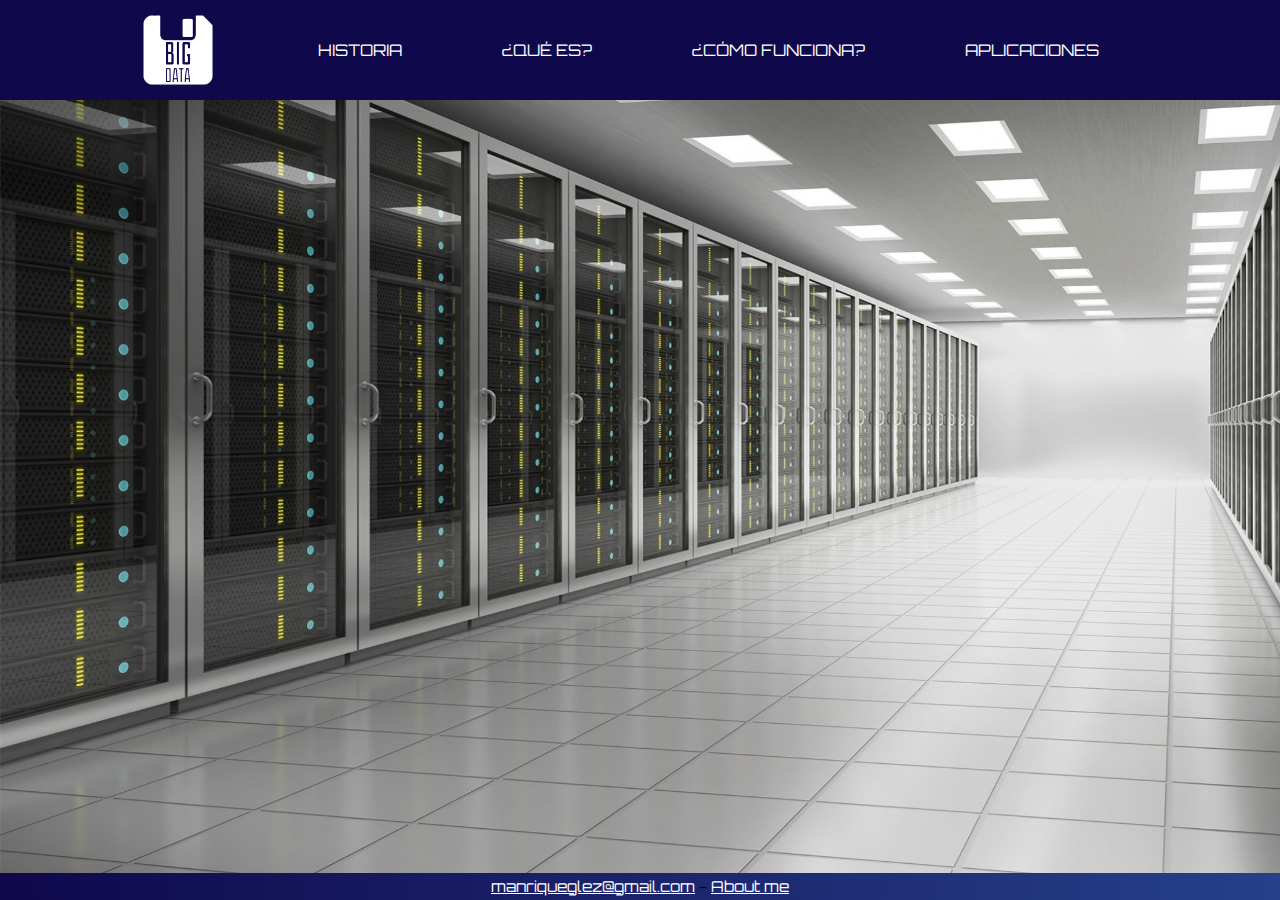
<file: index.html>
<html>
	<head>
		<title>
		Big Data
		</title>
		<link rel="stylesheet" href="CSS/estilo_index.css">
		<link rel="preconnect" href="https://fonts.gstatic.com">
		<link href="https://fonts.googleapis.com/css2?family=Orbitron:wght@600&display=swap" rel="stylesheet">
		<meta charset="UTF-8">		
	</head>
	<body>
		<header>
			<nav>
				<div id="logo"><a href="index.html" title="Página principal"><img src="imagenes/logo.png" width="100"/></a></div>
				<ul>
					<li><a href="paginas/historia.html">HISTORIA</a></li>
					<li><a href="paginas/que_es.html">¿QUÉ ES?</a></li>
					<li><a href="paginas/funcionamiento.html">¿CÓMO FUNCIONA?</a></li>
					<li><a href="paginas/aplicaciones.html">APLICACIONES</a></li>
				</ul>
			</nav>
		</header>		
		<section class="main">
			
		</section>
		<footer>			
			<p><a href="mailto:manriqueglez@gmail.com">manriqueglez@gmail.com</a> - <a href="paginas/about.html">About me</a></p>
		</footer>		
	</body>
</html>
</file>
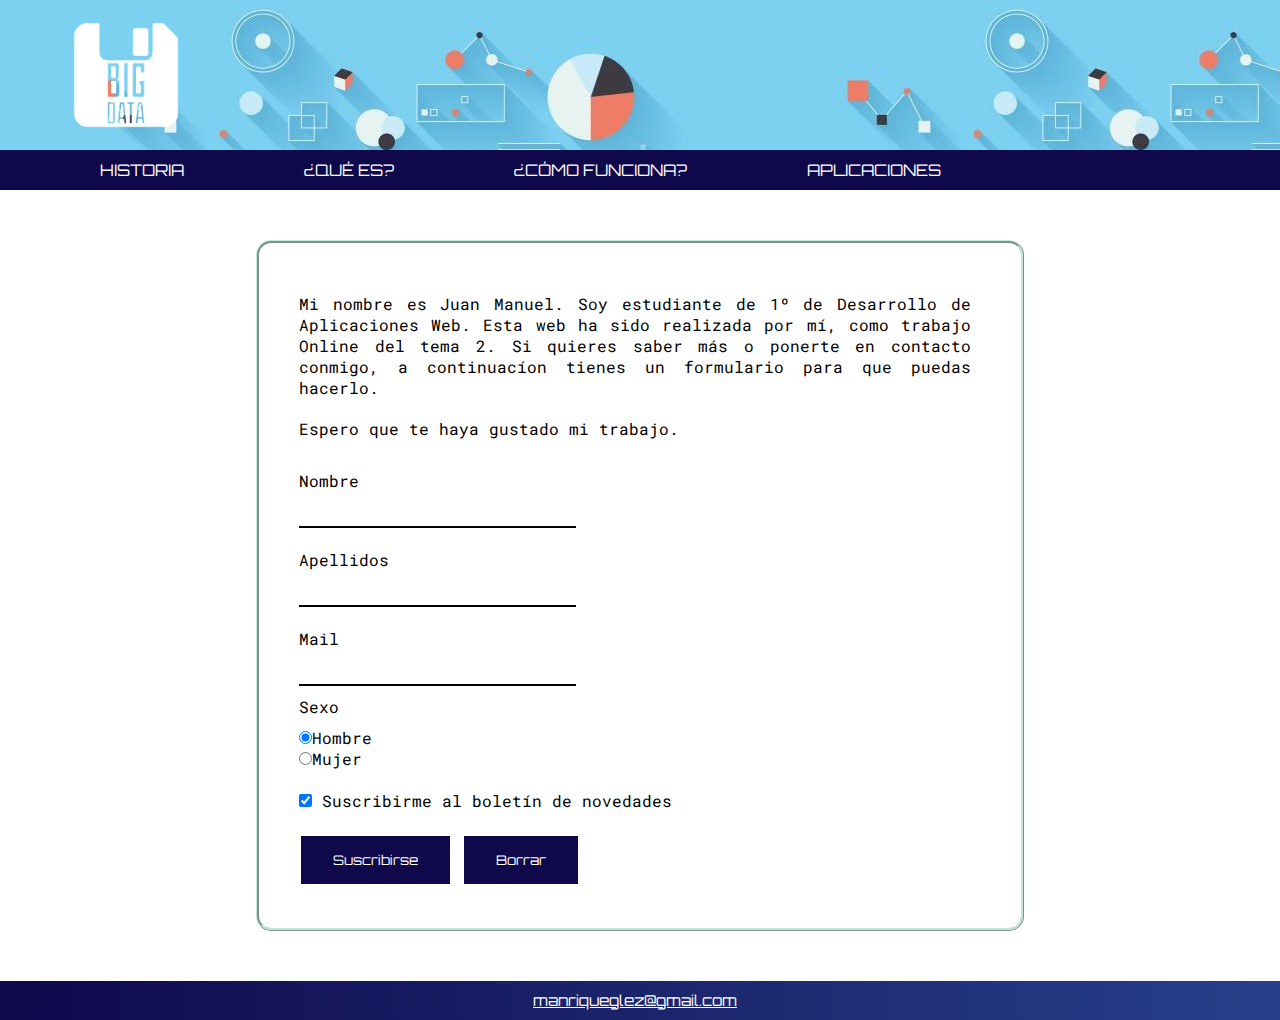
<file: paginas/about.html>
<html>
	<head>
		<title>
		Big Data
		</title>
		<link rel="stylesheet" href="../CSS/estilo_about.css">
		<link rel="preconnect" href="https://fonts.gstatic.com">
		<link href="https://fonts.googleapis.com/css2?family=Orbitron:wght@600&display=swap" rel="stylesheet">
		<link rel="preconnect" href="https://fonts.gstatic.com">
		<link href="https://fonts.googleapis.com/css2?family=Roboto+Mono:wght@500&display=swap" rel="stylesheet">
		<meta charset="UTF-8">
	</head>
	<body>
		<header>
			<div id="logo"><a href="../index.html" title="Página principal"><img src="../imagenes/logo.png" width="150" alt="logo"/></a></div>
			<nav>
				<ul>
					<li><a href="historia.html">HISTORIA</a>
					<li><a href="que_es.html">¿QUÉ ES?</a>
					<li><a href="funcionamiento.html">¿CÓMO FUNCIONA?</a>
					<li><a href="aplicaciones.html">APLICACIONES</a>
				</ul>
			</nav>
		</header>
			<section class="main">
				<article>
				<p>Mi nombre es Juan Manuel. Soy estudiante de 1º de Desarrollo de Aplicaciones Web. Esta web ha sido realizada por mí, como trabajo Online del tema 2.
				Si quieres saber más o ponerte en contacto conmigo, a continuacíon tienes un formulario para que puedas hacerlo.</p>
				<p>Espero que te haya gustado mi trabajo.</p>
				<form action="mailto:manriqueglez@gmail.com" method="post" enctype="text/plain">
					</br>Nombre</br>
					<input type="text" name="cv" maxlength="30" size="30"	autocomplete="off";/></br>
					</br>Apellidos</br>
					<input type="text" name="cv" maxlength="30" size="30" autocomplete="off"/></br>
					</br>Mail</br>
					<input type="text" name="cv" maxlength="40" size="30"autocomplete="off"/></br>
					<p>Sexo</p>
					<input type="radio" name="sexo" checked=”cheked”/>Hombre<br/>
					<input type="radio" name="sexo"/>Mujer<br/>
					</br><input type="checkbox" name="boletin" checked=”checked”/> Suscribirme al boletín de novedades</br>
					</br><input type="submit" name="enviar" value="Suscribirse"/>
					<input type="reset" name="enviar" value="Borrar"/>
				</form>
				</article>
			</section>		
		<footer>
			<p><a href="mailto:manriqueglez@gmail.com">manriqueglez@gmail.com</a></p>
		</footer>		
	</body>
</html>
</file>
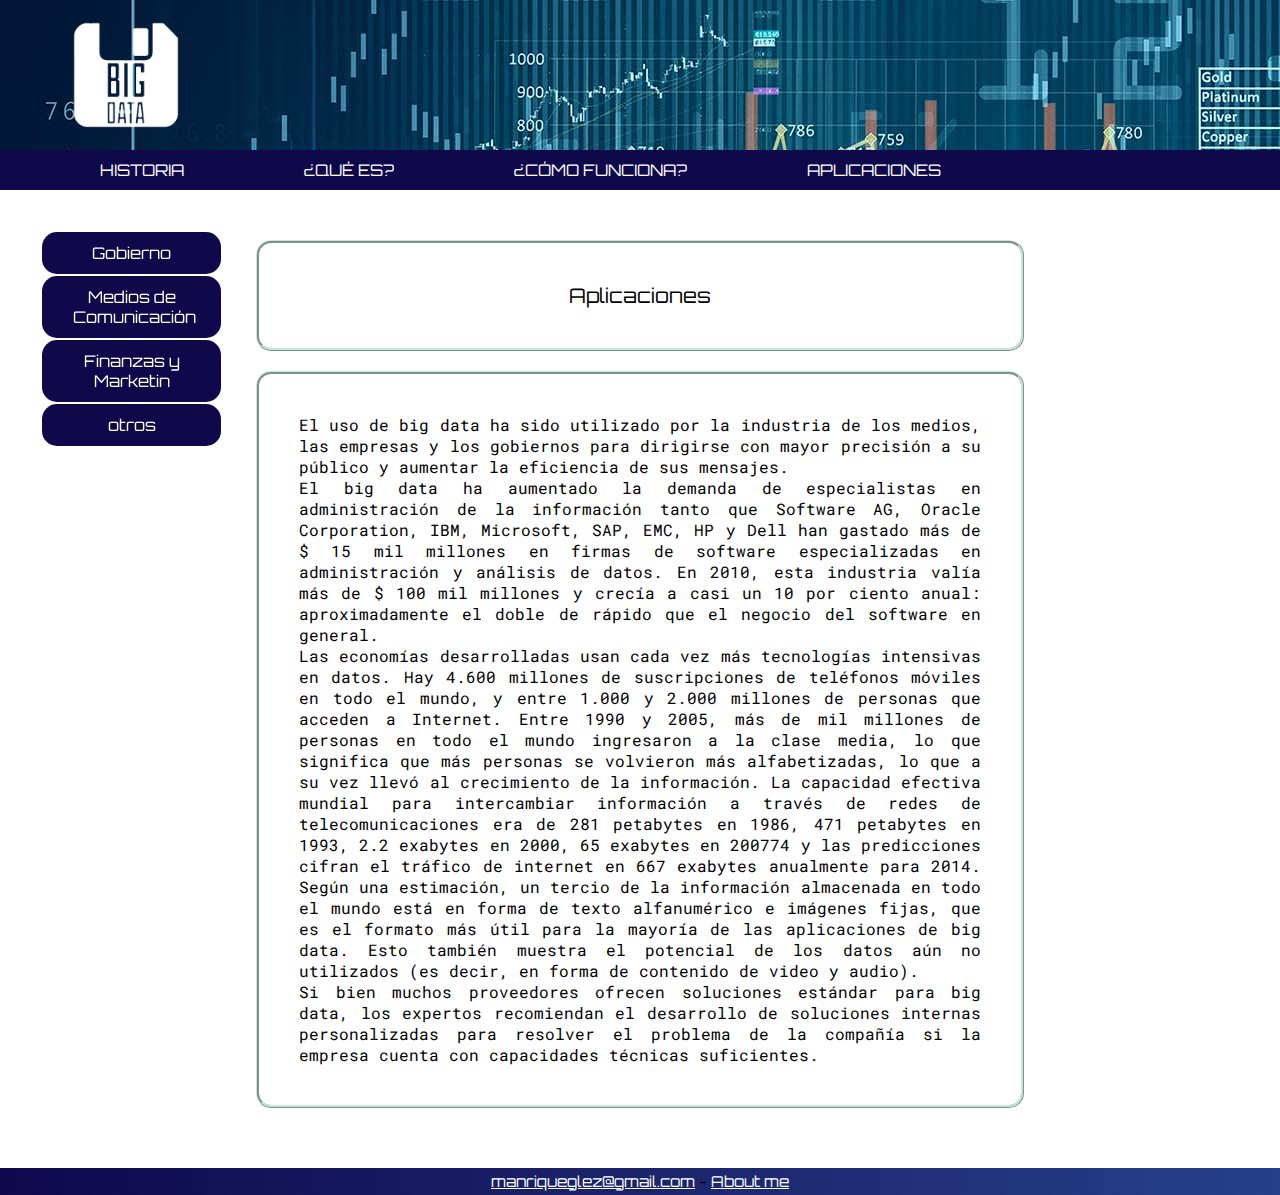
<file: paginas/aplicaciones.html>
<html>
	<head>
		<title>
		Aplicaciones de Big Data
		</title>
		<link rel="stylesheet" href="../CSS/estilo_app.css">
		<link rel="preconnect" href="https://fonts.gstatic.com">
		<link href="https://fonts.googleapis.com/css2?family=Orbitron:wght@600&display=swap" rel="stylesheet">
		<link rel="preconnect" href="https://fonts.gstatic.com">
		<link href="https://fonts.googleapis.com/css2?family=Roboto+Mono:wght@500&display=swap" rel="stylesheet">
		<meta charset="UTF-8">
	</head>
	<body>
		<header>
				<div id="logo"><a href="../index.html" title="Página principal"><img src="../imagenes/logo.png" width="150" alt="logo"/></a></div>
				<nav>
					<ul>
						<li><a href="historia.html">HISTORIA</a></li>
						<li><a href="que_es.html">¿QUÉ ES?</a></li>
						<li><a href="funcionamiento.html">¿CÓMO FUNCIONA?</a></li>
						<li><a href="aplicaciones.html">APLICACIONES</a></li>
					</ul>
				</nav>
		</header>
		<aside>
			<ul>
				<li><a href="gobierno.html">Gobierno</a></li>
				<li><a href="medios.html">Medios de Comunicación</a></li>
				<li><a href="ventas.html">Finanzas y Marketin</a></li>
				<li><a href="otros.html">otros</a></li>
			</ul>
		</aside>
		<section class="main">
			<article id="entrada"><p>Aplicaciones</p></article>
			<article>
				<p>El uso de big data ha sido utilizado por la industria de los medios,
				las empresas y los gobiernos para dirigirse con mayor precisión a su público y aumentar la eficiencia de sus mensajes.</p>
				<p>El big data ha aumentado la demanda de especialistas en administración de la información tanto que Software AG,
				Oracle Corporation, IBM, Microsoft, SAP, EMC, HP y Dell han gastado más de $ 15 mil millones en firmas de software especializadas 
				en administración y análisis de datos. En 2010, esta industria valía más de $ 100 mil millones y crecía a casi un 10 por ciento anual:
				aproximadamente el doble de rápido que el negocio del software en general.</p>
				<p>Las economías desarrolladas usan cada vez más tecnologías intensivas en datos.
				Hay 4.600 millones de suscripciones de teléfonos móviles en todo el mundo, y entre 1.000 y 2.000 millones de
				personas que acceden a Internet. Entre 1990 y 2005, más de mil millones de personas en todo el mundo ingresaron a la clase media,
				lo que significa que más personas se volvieron más alfabetizadas, lo que a su vez llevó al crecimiento de la información. 
				La capacidad efectiva mundial para intercambiar información a través de redes de telecomunicaciones era de 281 petabytes en 1986,
				471 petabytes en 1993, 2.2 exabytes en 2000, 65 exabytes en 200774​ y las predicciones cifran el tráfico de internet en 667 exabytes
				anualmente para 2014. Según una estimación, un tercio de la información almacenada en todo el mundo está en forma de 
				texto alfanumérico e imágenes fijas, que es el formato más útil para la mayoría de las aplicaciones de big data.
				Esto también muestra el potencial de los datos aún no utilizados (es decir, en forma de contenido de video y audio).</p>
				<p>Si bien muchos proveedores ofrecen soluciones estándar para big data, los expertos recomiendan el desarrollo de soluciones
				internas personalizadas para resolver el problema de la compañía si la empresa cuenta con capacidades técnicas suficientes.</p>
				</article>
		</section>			
		<footer>
			<p><a href="mailto:manriqueglez@gmail.com">manriqueglez@gmail.com</a> - <a href="about.html">About me</a></p>
		</footer>		
	</body>
</html>
</file>
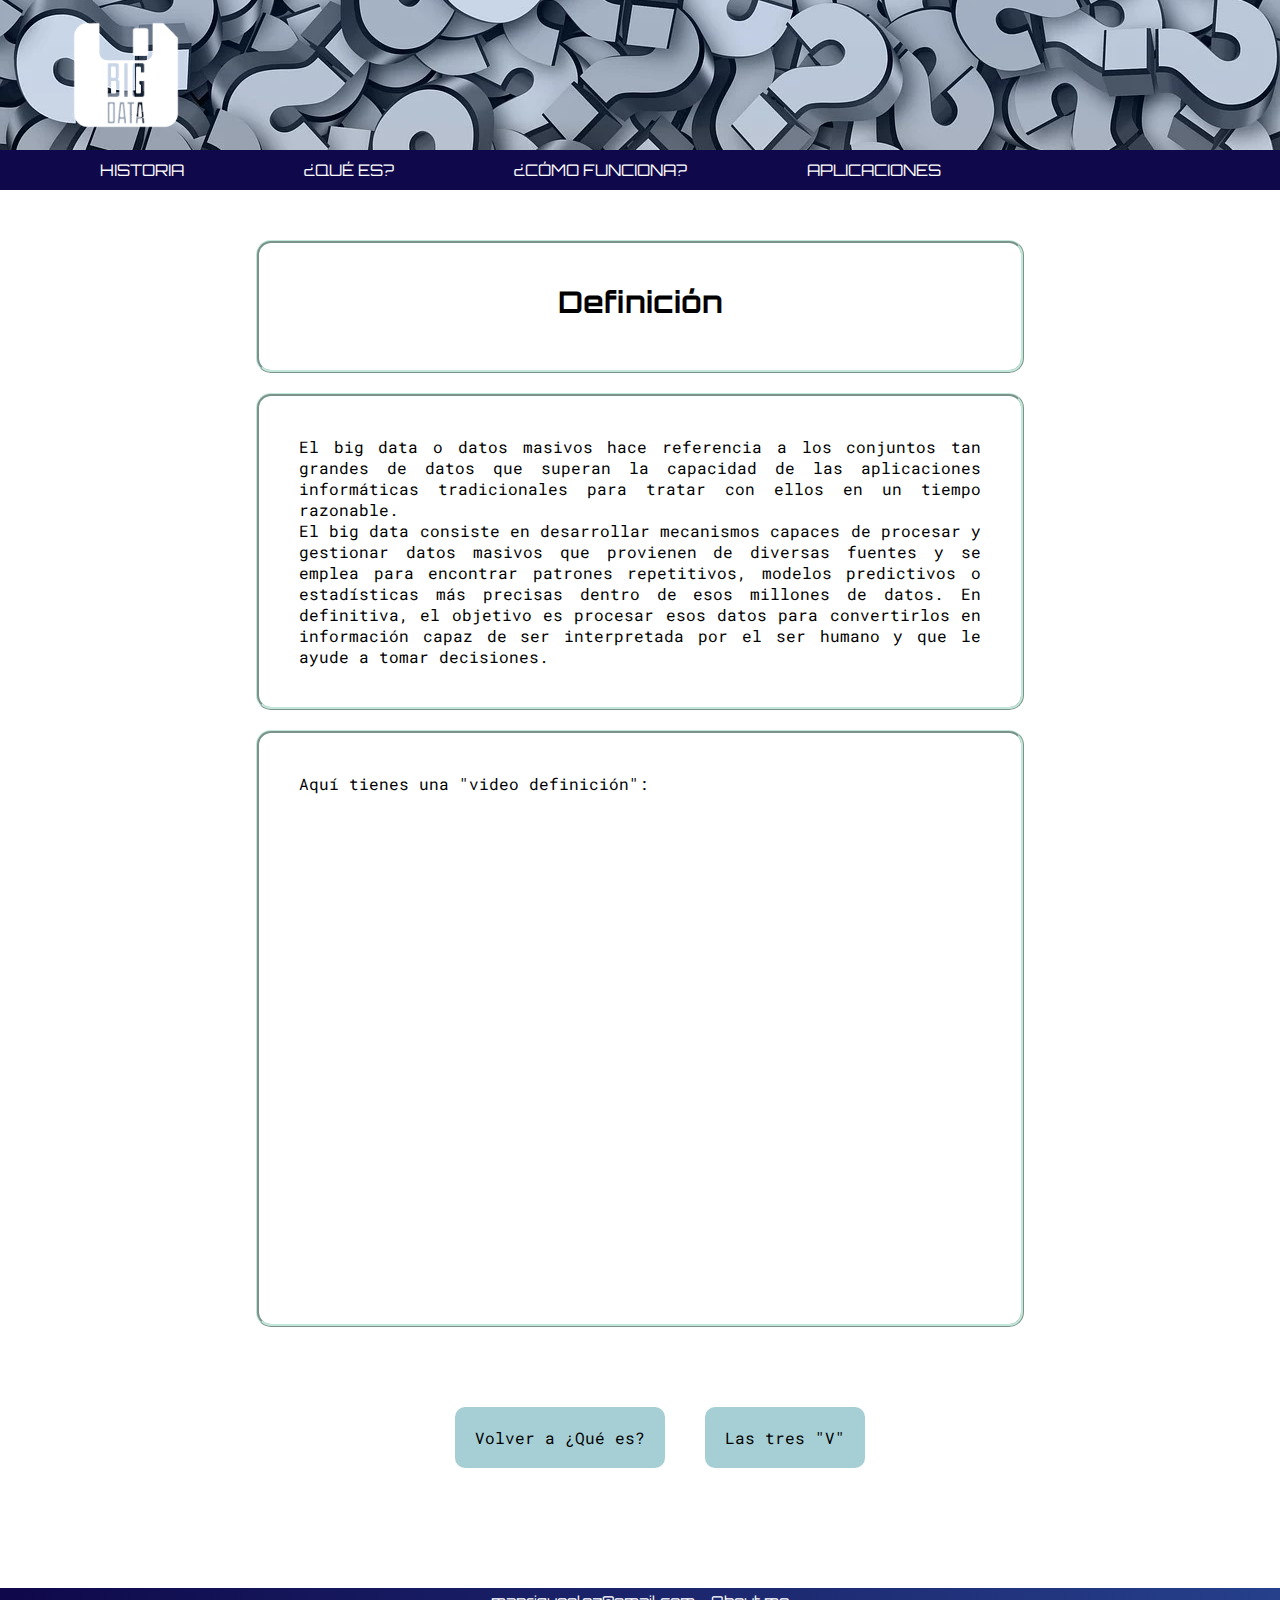
<file: paginas/definicion.html>
<html>
	<head>
		<title>
		Qué es el Big Data
		</title>
		<link rel="stylesheet" href="../CSS/estilo_que_es.css">
		<link rel="preconnect" href="https://fonts.gstatic.com">
		<link href="https://fonts.googleapis.com/css2?family=Orbitron:wght@600&display=swap" rel="stylesheet">
		<link rel="preconnect" href="https://fonts.gstatic.com">
		<link href="https://fonts.googleapis.com/css2?family=Roboto+Mono:wght@500&display=swap" rel="stylesheet">
		<meta charset="UTF-8">
	</head>
	<body>
		<header>
		<div id="logo"><a href="../index.html" title="Página principal"><img src="../imagenes/logo.png" width="150" alt="logo"/></a></div>
			<nav>
				<ul>
					<li><a href="historia.html">HISTORIA</a>
					<li><a href="que_es.html">¿QUÉ ES?</a>
					<li><a href="funcionamiento.html">¿CÓMO FUNCIONA?</a>
					<li><a href="aplicaciones.html">APLICACIONES</a>
				</ul>
			</nav>
		</header>
		<section class="main">
			<article id="entrada"><h2>Definición</h2></article>
			<article>
				<p>El big data o datos masivos hace referencia a los conjuntos tan grandes de datos que 
				superan la capacidad de las aplicaciones informáticas tradicionales para tratar con ellos en un tiempo razonable.<br>
				El big data consiste en desarrollar mecanismos capaces de procesar y gestionar datos masivos que provienen de diversas 
				fuentes y se emplea para encontrar patrones repetitivos, modelos predictivos o estadísticas más precisas dentro de esos
				millones de datos. En definitiva, el objetivo es procesar esos datos para convertirlos en información capaz de ser interpretada
				por el ser humano y que le ayude a tomar decisiones.</p>
			</article>
			<article>
				<p>Aquí tienes una "video definición":</p>
				<div id="video"><iframe src="https://www.youtube.com/embed/w4vsFKMO7XA" frameborder="0" allow="accelerometer; autoplay; clipboard-write; encrypted-media; gyroscope; picture-in-picture" allowfullscreen></iframe></div>
			</article>
			<article id="listadef">
				<ul>
					<li><a href="que_es.html">Volver a ¿Qué es?</a></li>
					<li><a href="v.html">Las tres "V"</a></li>
				</ul>
			</article>			
		</section>
		<footer>
			<p><a href="mailto:manriqueglez@gmail.com">manriqueglez@gmail.com</a> - <a href="about.html">About me</a></p>
		</footer>		
	</body>
</html>
</file>
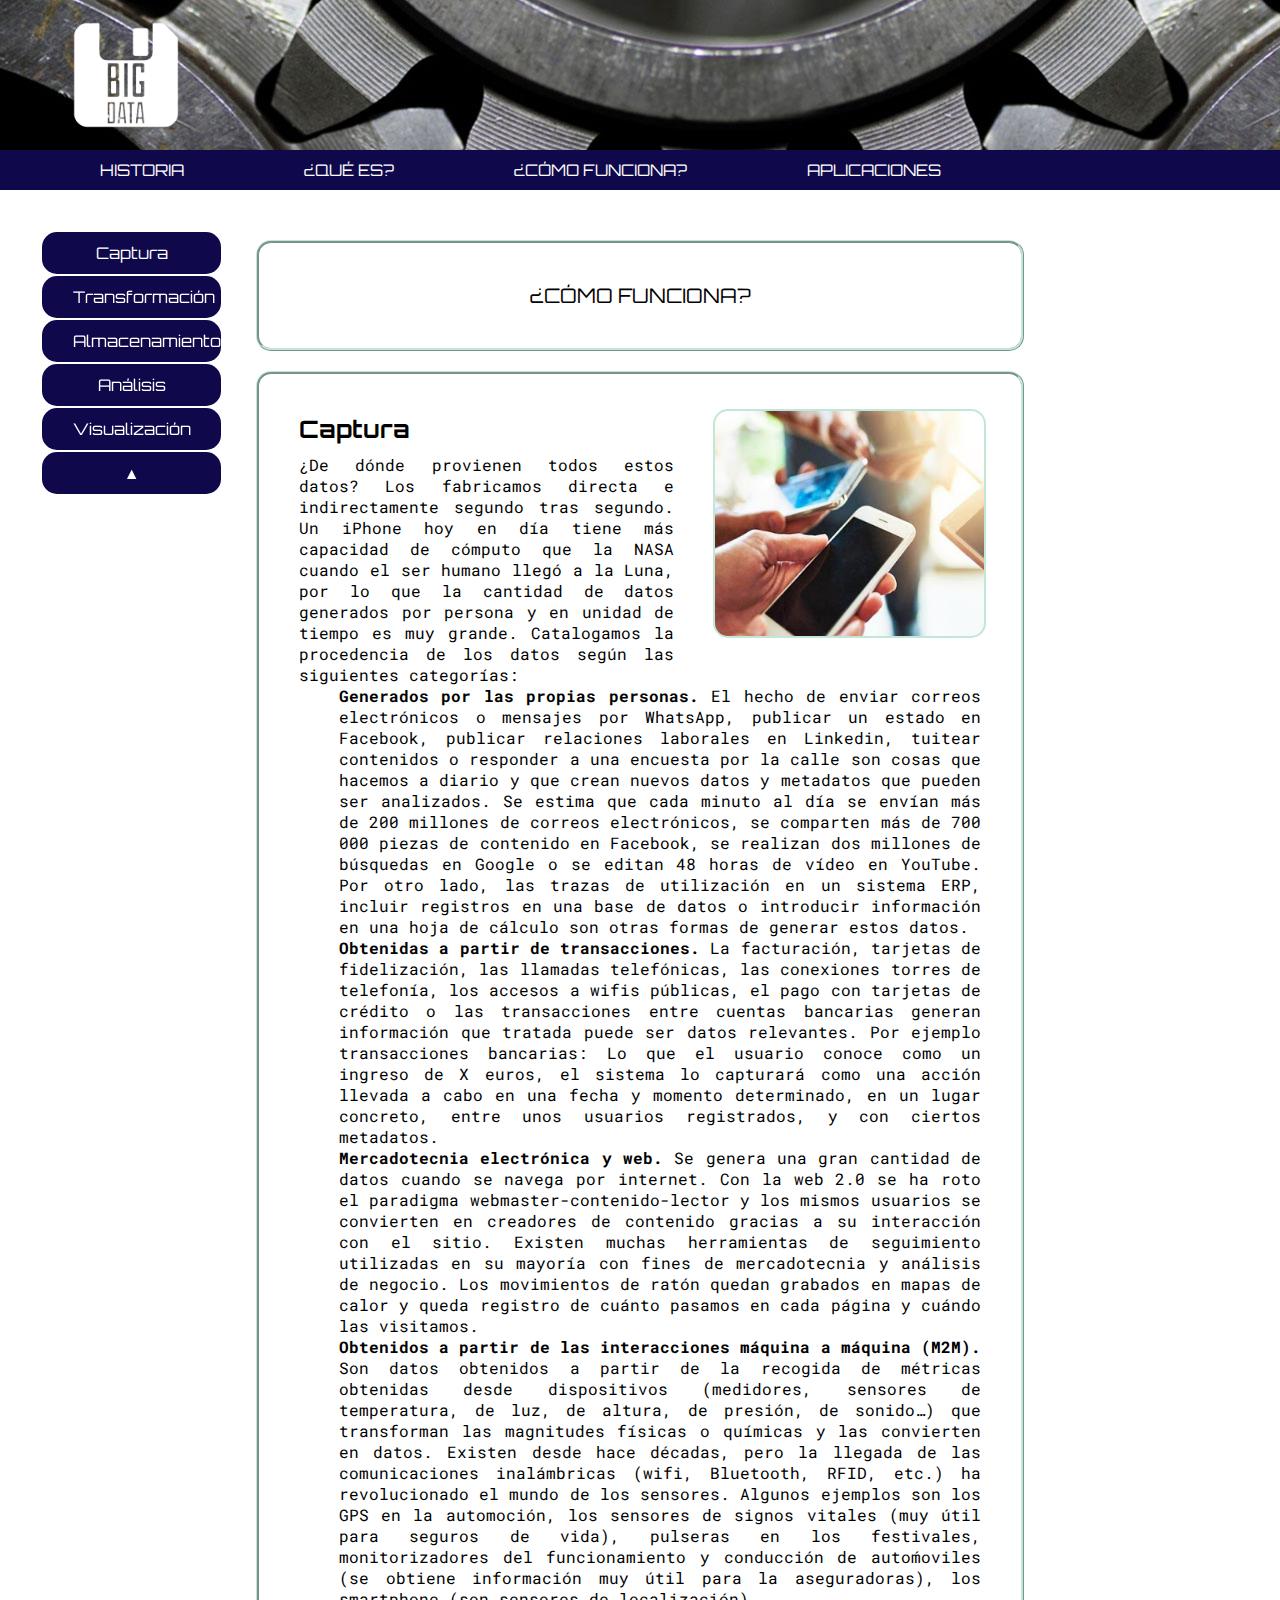
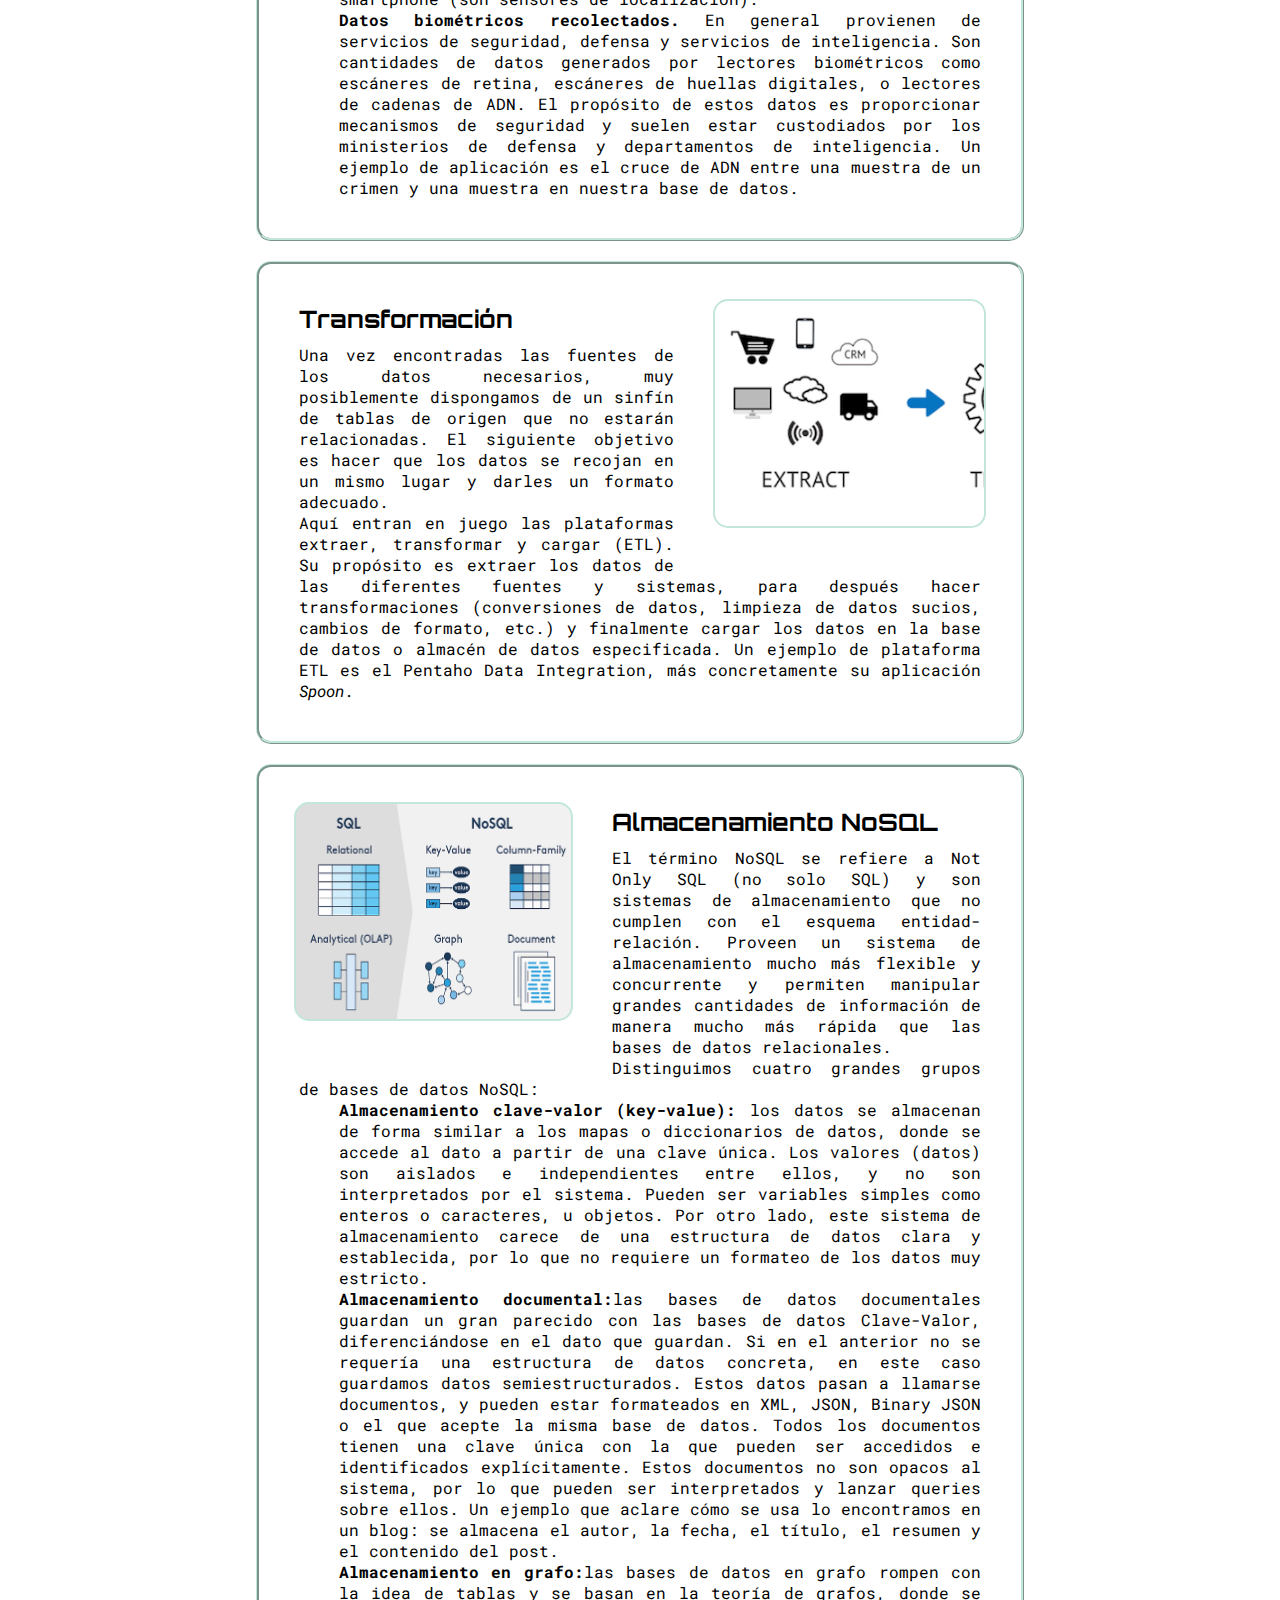
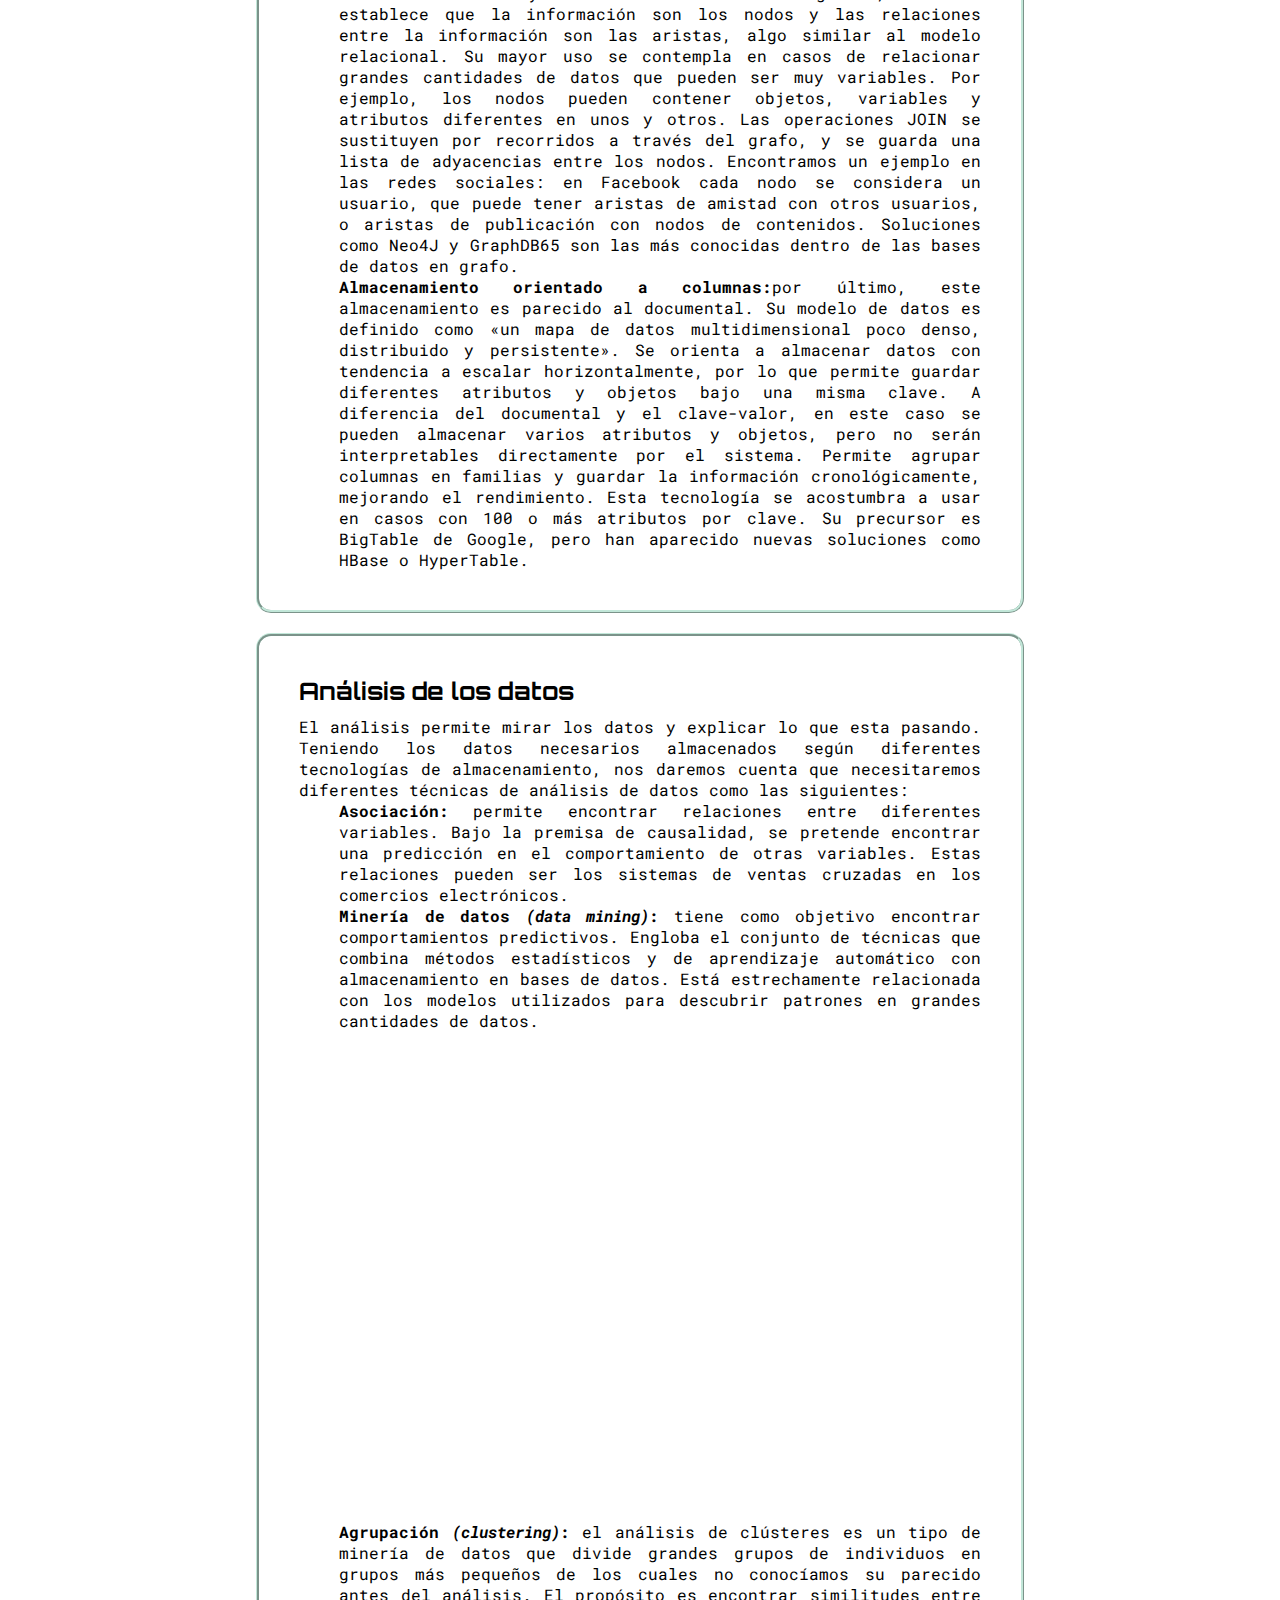
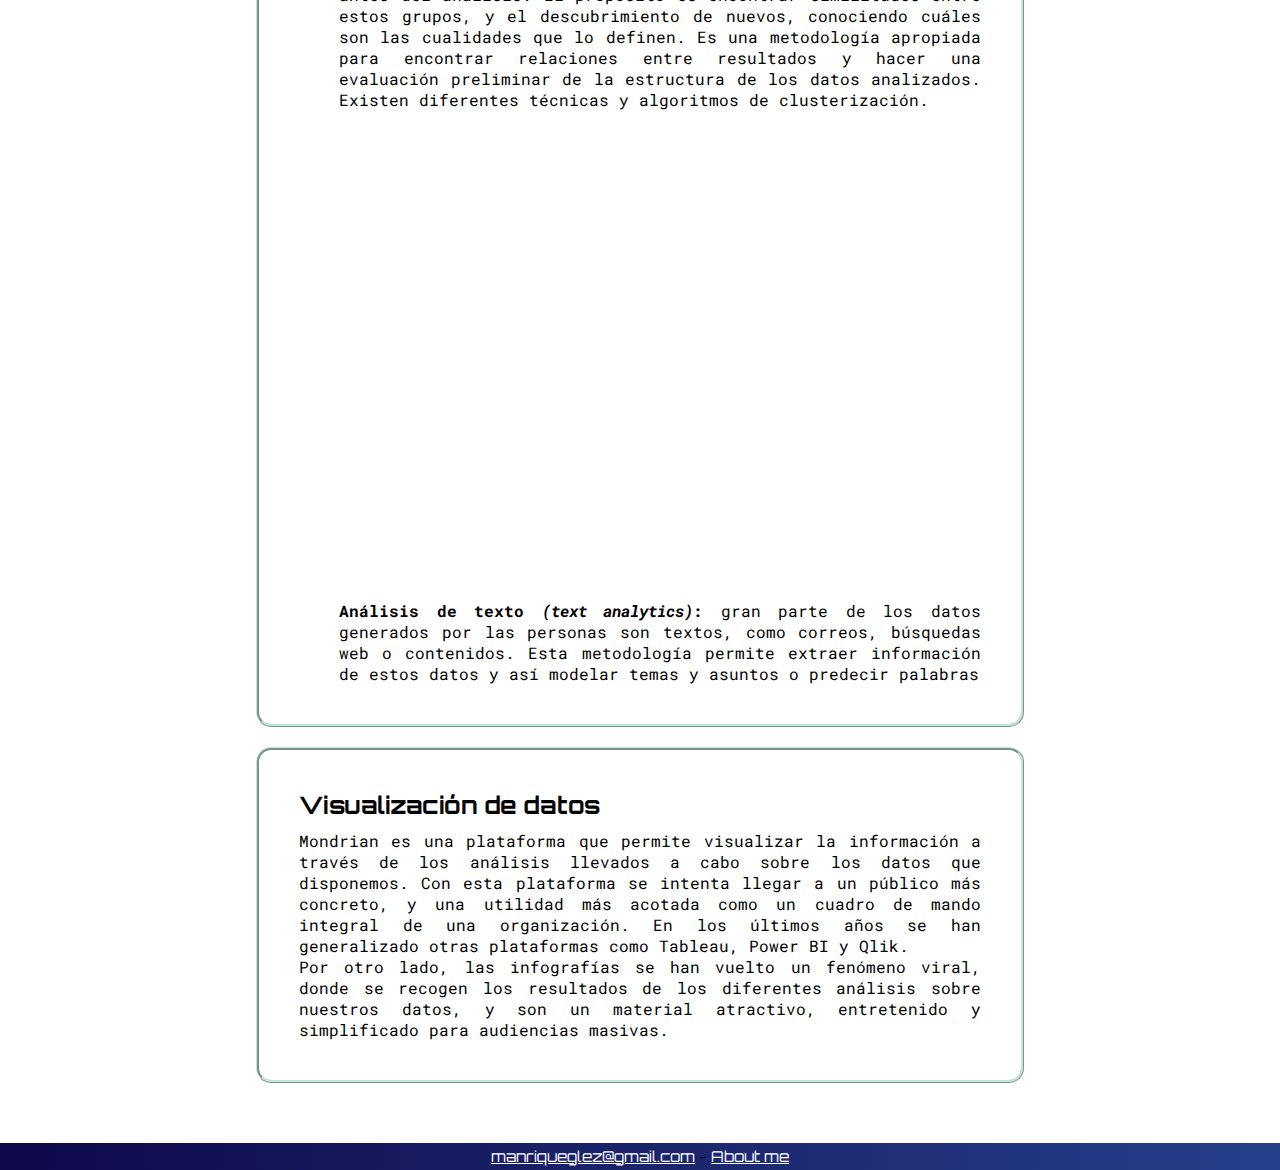
<file: paginas/funcionamiento.html>
<html>
	<head>
		<title>
		Funcionamiento del Big Data
		</title>
		<link rel="stylesheet" href="../CSS/estilo_funciona.css">
		<link rel="preconnect" href="https://fonts.gstatic.com">
		<link href="https://fonts.googleapis.com/css2?family=Orbitron:wght@600&display=swap" rel="stylesheet">
		<link rel="preconnect" href="https://fonts.gstatic.com">
		<link href="https://fonts.googleapis.com/css2?family=Roboto+Mono:wght@500&display=swap" rel="stylesheet">
		<meta charset="UTF-8">
	</head>
	<body>
		<header>
			<div id="logo"><a href="../index.html" title="Página principal"><img src="../imagenes/logo.png" width="150" alt="logo"/></a></div>
			<nav>
				<ul>
					<li><a href="historia.html">HISTORIA</a>
					<li><a href="que_es.html">¿QUÉ ES?</a>
					<li><a href="funcionamiento.html">¿CÓMO FUNCIONA?</a>
					<li><a href="aplicaciones.html">APLICACIONES</a>
				</ul>
			</nav>
		</header>
		<aside>
			<ul>
					<li><a href="#captura">Captura</a></li>
					<li><a href="#transformacion">Transformación</a></li>
					<li><a href="#almacenamiento">Almacenamiento</a></li>
					<li><a href="#analisis">Análisis</a></li>
					<li><a href="#visualizacion">Visualización</a></li>
					<li><a href="funcionamiento.html"> ▲ </a></li>
			</ul>
		</aside>
		<section class="main">
			<article id="entrada"><p>¿CÓMO FUNCIONA?</p></article>
			<div id="capturaDatos" class="image"></div>
			<article id="captura">
				<h2>Captura</h2>
				<p>¿De dónde provienen todos estos datos? Los fabricamos directa e indirectamente segundo tras segundo. 
				Un iPhone hoy en día tiene más capacidad de cómputo que la NASA cuando el ser humano llegó a la Luna, 
				por lo que la cantidad de datos generados por persona y en unidad de tiempo es muy grande. 
				Catalogamos la procedencia de los datos según las siguientes categorías:​</p>
				<p>
					<ul>
						<li><strong>Generados por las propias personas.</strong> El hecho de enviar correos electrónicos o mensajes por WhatsApp,
						publicar un estado en Facebook, publicar relaciones laborales en Linkedin, tuitear contenidos o 
						responder a una encuesta por la calle son cosas que hacemos a diario y que crean nuevos datos
						y metadatos que pueden ser analizados. Se estima que cada minuto al día se envían más de 200 millones de correos electrónicos,
						se comparten más de 700 000 piezas de contenido en Facebook, se realizan dos millones de búsquedas en Google o
						se editan 48 horas de vídeo en YouTube. Por otro lado, las trazas de utilización en un sistema ERP, 
						incluir registros en una base de datos o introducir información en una hoja de cálculo son otras formas de generar estos datos.</li>
						<li><strong>Obtenidas a partir de transacciones.</strong> La facturación, tarjetas de fidelización, las llamadas telefónicas, 
						las conexiones torres de telefonía, los accesos a wifis públicas, el pago con tarjetas de crédito
						o las transacciones entre cuentas bancarias generan información que tratada puede ser datos relevantes.
						Por ejemplo transacciones bancarias: Lo que el usuario conoce como un ingreso de X euros, 
						el sistema lo capturará como una acción llevada a cabo en una fecha y momento determinado, 
						en un lugar concreto, entre unos usuarios registrados, y con ciertos metadatos.</li>
						<li><strong>Mercadotecnia electrónica y web.</strong> Se genera una gran cantidad de datos cuando se navega por internet.
						Con la web 2.0 se ha roto el paradigma webmaster-contenido-lector y los mismos usuarios se convierten en 
						creadores de contenido gracias a su interacción con el sitio. Existen muchas herramientas de seguimiento utilizadas
						en su mayoría con fines de mercadotecnia y análisis de negocio. Los movimientos de ratón quedan grabados en mapas 
						de calor y queda registro de cuánto pasamos en cada página y cuándo las visitamos.</li>
						<li><strong>Obtenidos a partir de las interacciones máquina a máquina (M2M).</strong> Son datos obtenidos a partir de la recogida de métricas 
						obtenidas desde dispositivos (medidores, sensores de temperatura, de luz, de altura, de presión, de sonido…) que transforman 
						las magnitudes físicas o químicas y las convierten en datos. Existen desde hace décadas, pero la llegada de las comunicaciones
						inalámbricas (wifi, Bluetooth, RFID, etc.) ha revolucionado el mundo de los sensores. Algunos ejemplos son los GPS en la automoción,
						los sensores de signos vitales (muy útil para seguros de vida), pulseras en los festivales, monitorizadores del funcionamiento 
						y conducción de autoḿoviles (se obtiene información muy útil para la aseguradoras)​, los smartphone (son sensores de localización).</li>
						<li><strong>Datos biométricos recolectados.</strong> En general provienen de servicios de seguridad, defensa y servicios de inteligencia. 
						Son cantidades de datos generados por lectores biométricos como escáneres de retina, escáneres de huellas digitales,
						o lectores de cadenas de ADN. El propósito de estos datos es proporcionar mecanismos de seguridad y suelen estar 
						custodiados por los ministerios de defensa y departamentos de inteligencia. Un ejemplo de aplicación es el cruce de ADN entre 
						una muestra de un crimen y una muestra en nuestra base de datos.</li>
					</ul>
				</p>
			</article>
			<div id="transformar" class="image"></div>
			<article id="transformacion">
				<h2>Transformación</h2>
				<p>Una vez encontradas las fuentes de los datos necesarios, muy posiblemente dispongamos de un sinfín de tablas de origen que no estarán relacionadas. 
				El siguiente objetivo es hacer que los datos se recojan en un mismo lugar y darles un formato adecuado.</p>
				<p>Aquí entran en juego las plataformas extraer, transformar y cargar (ETL). Su propósito es extraer los datos de las diferentes fuentes y sistemas,
				para después hacer transformaciones (conversiones de datos, limpieza de datos sucios, cambios de formato, etc.)
				y finalmente cargar los datos en la base de datos o almacén de datos especificada. Un ejemplo de plataforma ETL es el Pentaho Data Integration,
				más concretamente su aplicación <i>Spoon</i>.</p>
			</article>
			<div id="nosql" class="image"></div>
			<article id="almacenamiento">
				<h2>Almacenamiento NoSQL</h2>
				<p>El término NoSQL se refiere a Not Only SQL (no solo SQL) y son sistemas de almacenamiento que no cumplen con el esquema entidad-relación.
				Proveen un sistema de almacenamiento mucho más flexible y concurrente y permiten manipular grandes cantidades de información 
				de manera mucho más rápida que las bases de datos relacionales.</p>
				<p>Distinguimos cuatro grandes grupos de bases de datos NoSQL:</p>
				<p>
					<ul>
						<li><strong>Almacenamiento clave-valor (key-value):</strong> los datos se almacenan de forma similar a los mapas o diccionarios de datos,
						donde se accede al dato a partir de una clave única. Los valores (datos) son aislados e independientes entre ellos, 
						y no son interpretados por el sistema. Pueden ser variables simples como enteros o caracteres, u objetos.
						Por otro lado, este sistema de almacenamiento carece de una estructura de datos clara y establecida,
						por lo que no requiere un formateo de los datos muy estricto.</li>
						<li><strong>Almacenamiento documental:</strong>las bases de datos documentales guardan un gran parecido con las bases de datos Clave-Valor,
						diferenciándose en el dato que guardan. Si en el anterior no se requería una estructura de datos concreta, 
						en este caso guardamos datos semiestructurados. Estos datos pasan a llamarse documentos, y pueden estar formateados en XML,
						JSON, Binary JSON o el que acepte la misma base de datos. Todos los documentos tienen una clave única con la que pueden
						ser accedidos e identificados explícitamente. Estos documentos no son opacos al sistema, por lo que pueden ser interpretados
						y lanzar queries sobre ellos.​ Un ejemplo que aclare cómo se usa lo encontramos en un blog: se almacena el autor, la fecha, 
						el título, el resumen y el contenido del post.</li>
						<li><strong>Almacenamiento en grafo:</strong>las bases de datos en grafo rompen con la idea de tablas y se basan en la teoría de grafos,
						donde se establece que la información son los nodos y las relaciones entre la información son las aristas,
						​ algo similar al modelo relacional. Su mayor uso se contempla en casos de relacionar grandes cantidades de datos
						que pueden ser muy variables. Por ejemplo, los nodos pueden contener objetos, variables y atributos diferentes en 
						unos y otros. Las operaciones JOIN se sustituyen por recorridos a través del grafo, y se guarda una lista de adyacencias
						entre los nodos. Encontramos un ejemplo en las redes sociales: en Facebook cada nodo se considera un usuario, 
						que puede tener aristas de amistad con otros usuarios, o aristas de publicación con nodos de contenidos. 
						Soluciones como Neo4J y GraphDB65​ son las más conocidas dentro de las bases de datos en grafo.</li>
						<li><strong>Almacenamiento orientado a columnas:</strong>por último, este almacenamiento es parecido al documental. Su modelo de datos es definido como 
						«un mapa de datos multidimensional poco denso, distribuido y persistente». Se orienta a almacenar datos con
						tendencia a escalar horizontalmente, por lo que permite guardar diferentes atributos y objetos bajo una misma clave.
						A diferencia del documental y el clave-valor, en este caso se pueden almacenar varios atributos y objetos,
						pero no serán interpretables directamente por el sistema. Permite agrupar columnas en familias y guardar la
						información cronológicamente, mejorando el rendimiento. Esta tecnología se acostumbra a usar en casos con 100 o 
						más atributos por clave. Su precursor es BigTable de Google, pero han aparecido nuevas soluciones como HBase o HyperTable.</li>
					</ul>
				</p>
			</article>
			<article id="analisis">
				<h2>Análisis de los datos</h2>
				<p>El análisis permite mirar los datos y explicar lo que esta pasando. Teniendo los datos necesarios almacenados según diferentes
				tecnologías de almacenamiento, nos daremos cuenta que necesitaremos diferentes técnicas de análisis de datos como las siguientes:</p>
				<p>
					<ul>
						<li><strong>Asociación:</strong> permite encontrar relaciones entre diferentes variables. Bajo la premisa de causalidad, se pretende encontrar
						una predicción en el comportamiento de otras variables. Estas relaciones pueden ser los sistemas de ventas cruzadas 
						en los comercios electrónicos.</li>
						<li><strong>Minería de datos <i>(data mining)</i>:</strong> tiene como objetivo encontrar comportamientos predictivos.
						Engloba el conjunto de técnicas que combina métodos estadísticos y de aprendizaje automático con almacenamiento en bases de datos.
						Está estrechamente relacionada con los modelos utilizados para descubrir patrones en grandes cantidades de datos.</li>
						<div id="video"><iframe src="https://www.youtube.com/embed/ueAaIEr0PY4" frameborder="0" allow="accelerometer; autoplay; clipboard-write; encrypted-media; gyroscope; picture-in-picture" allowfullscreen></iframe></div>
						<li><strong>Agrupación <i>(clustering)</i>:</strong> el análisis de clústeres es un tipo de minería de datos que divide grandes grupos 
						de individuos en grupos más pequeños de los cuales no conocíamos su parecido antes del análisis. 
						El propósito es encontrar similitudes entre estos grupos, y el descubrimiento de nuevos, conociendo 
						cuáles son las cualidades que lo definen. Es una metodología apropiada para encontrar relaciones
						entre resultados y hacer una evaluación preliminar de la estructura de los datos analizados. 
						Existen diferentes técnicas y algoritmos de clusterización.​</li>
						<div id="video"><iframe src="https://www.youtube.com/embed/aUPRixo1jFw" frameborder="0" allow="accelerometer; autoplay; clipboard-write; encrypted-media; gyroscope; picture-in-picture" allowfullscreen></iframe></div>
						<li><strong>Análisis de texto <i>(text analytics)</i>:</strong> gran parte de los datos generados por las personas son textos, como correos,
						búsquedas web o contenidos. Esta metodología permite extraer información de estos datos y así modelar
						temas y asuntos o predecir palabras</li>
					</ul>
				</p>
			</article>
			<article id="visualizacion">
				<h2>Visualización de datos</h2>
				<p>Mondrian es una plataforma que permite visualizar la información a través de los análisis llevados a cabo sobre los datos que disponemos.
				Con esta plataforma se intenta llegar a un público más concreto, y una utilidad más acotada como un cuadro de mando integral de una organización.
				En los últimos años se han generalizado otras plataformas como Tableau, Power BI y Qlik.</p>
				<p>Por otro lado, las infografías se han vuelto un fenómeno viral, donde se recogen los resultados de los diferentes análisis sobre nuestros datos,
				y son un material atractivo, entretenido y simplificado para audiencias masivas.</p>
			</article>
		</section>
		<footer>
			<p><a href="mailto:manriqueglez@gmail.com">manriqueglez@gmail.com</a> - <a href="about.html">About me</a></p>
		</footer>		
	</body>
</html>
</file>
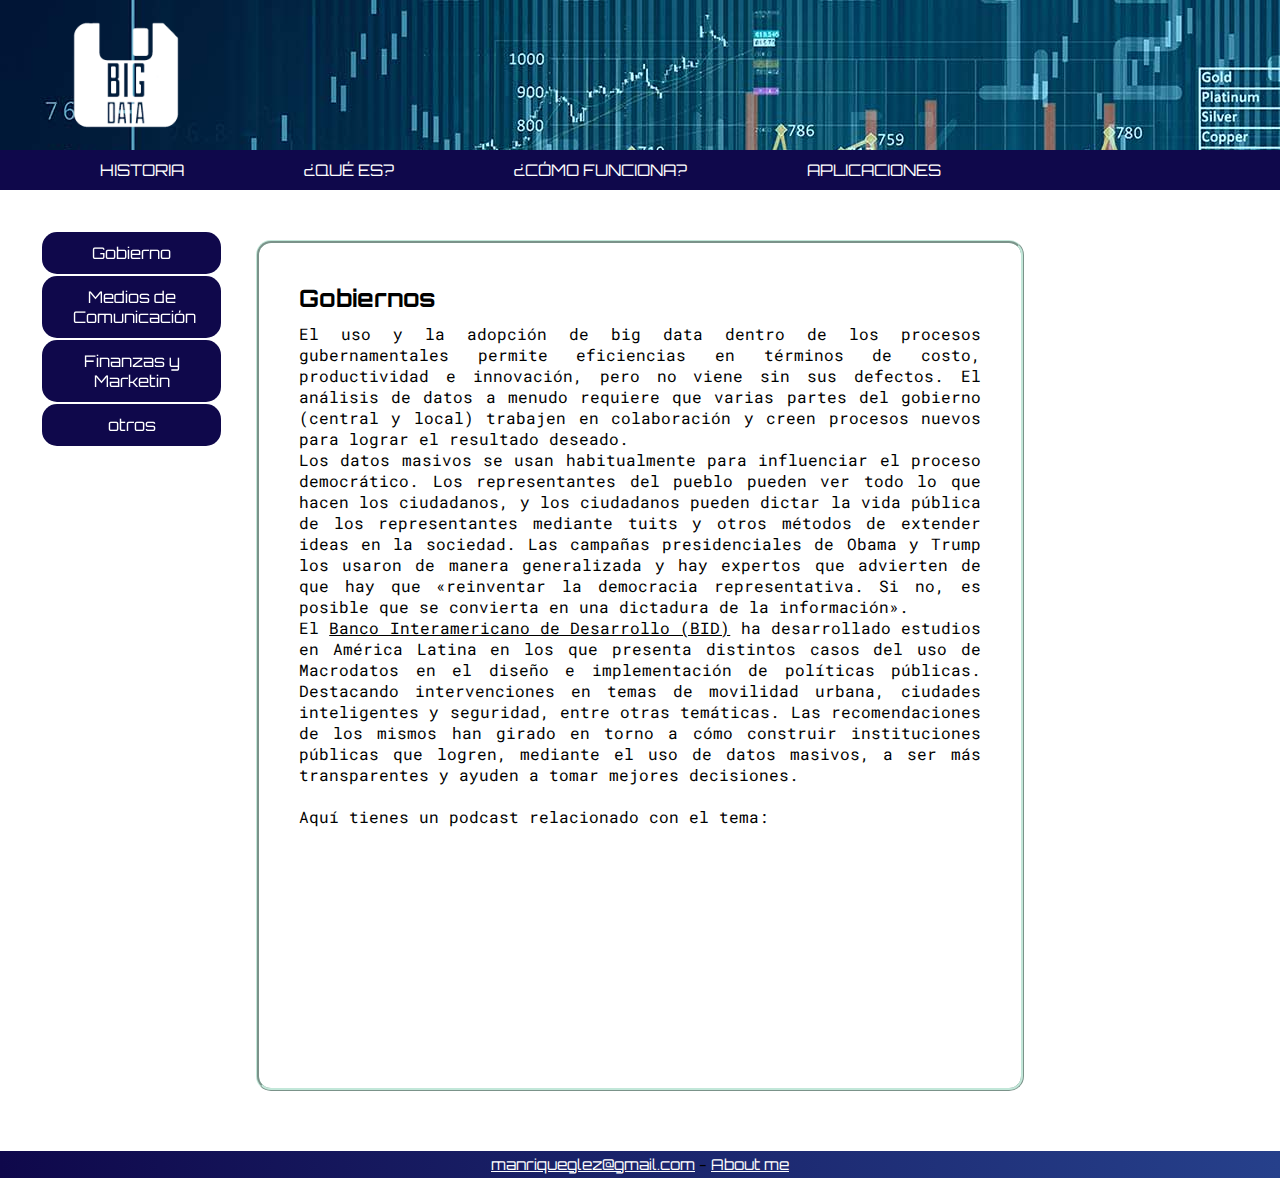
<file: paginas/gobierno.html>
<html>
	<head>
		<title>
		Aplicaciones de Big Data
		</title>
		<link rel="stylesheet" href="../CSS/estilo_app.css">
		<link rel="preconnect" href="https://fonts.gstatic.com">
		<link href="https://fonts.googleapis.com/css2?family=Orbitron:wght@600&display=swap" rel="stylesheet">
		<link rel="preconnect" href="https://fonts.gstatic.com">
		<link href="https://fonts.googleapis.com/css2?family=Roboto+Mono:wght@500&display=swap" rel="stylesheet">
		<meta charset="UTF-8">
	</head>
	<body>
		<header>
			<div id="logo"><a href="../index.html" title="Página principal"><img src="../imagenes/logo.png" width="150" alt="logo"/></a></div>
			<nav>
				<ul>
					<li><a href="historia.html">HISTORIA</a></li>
					<li><a href="que_es.html">¿QUÉ ES?</a></li>
					<li><a href="funcionamiento.html">¿CÓMO FUNCIONA?</a></li>
					<li><a href="aplicaciones.html">APLICACIONES</a></li>
				</ul>
			</nav>
		</header>
		<aside>
			<ul>
				<li><a href="gobierno.html">Gobierno</a></li>
				<li><a href="medios.html">Medios de Comunicación</a></li>
				<li><a href="ventas.html">Finanzas y Marketin</a></li>
				<li><a href="otros.html">otros</a></li>
			</ul>
		</aside>
		<section class="main">
				<article>
				<h2>Gobiernos</h2>
				<p>El uso y la adopción de big data dentro de los procesos gubernamentales permite eficiencias en términos de costo,
				productividad e innovación, pero no viene sin sus defectos​. El análisis de datos a menudo requiere que varias partes del
				gobierno (central y local) trabajen en colaboración y creen procesos nuevos para lograr el resultado deseado.</p>
				<p>Los datos masivos se usan habitualmente para influenciar el proceso democrático.
				Los representantes del pueblo pueden ver todo lo que hacen los ciudadanos, y los ciudadanos pueden dictar la
				vida pública de los representantes mediante tuits y otros métodos de extender ideas en la sociedad. 
				Las campañas presidenciales de Obama y Trump los usaron de manera generalizada​ y hay expertos que advierten de que
				hay que «reinventar la democracia representativa. Si no, es posible que se convierta en una dictadura de la información».</p>
				<p>El <a id="aqui" href="https://www.iadb.org" target="_blank">Banco Interamericano de Desarrollo (BID)</a> ha desarrollado estudios en América Latina en los que presenta distintos 
				casos del uso de Macrodatos en el diseño e implementación de políticas públicas. Destacando intervenciones en temas
				de movilidad urbana, ciudades inteligentes y seguridad, entre otras temáticas. Las recomendaciones de los mismos han girado 
				en torno a cómo construir instituciones públicas que logren, mediante el uso de datos masivos, a ser más transparentes y ayuden 
				a tomar mejores decisiones.</p><br>
				<p>Aquí tienes un podcast relacionado con el tema:</p><br>
				<iframe width="100%" height="200" frameborder="0" allowfullscreen="" scrolling="no" src="https://www.ivoox.com/player_ej_3806197_2_1.html?data=lJ2dmJade46ZmKiakpmJd6Kkl5KSmaiRdY6ZmKialJKJe6ShkZKSmaiRic2fw9rgxcbIs9OfjpCvy8yPqMLowpDmjdjTp8rVzc7gz9SPcYykk4qfqJaWaZO6kpmah5yncbPIt6qah5yncZE.&"></iframe>
				</article>
		</section>			
		<footer>
				<p><a href="mailto:manriqueglez@gmail.com">manriqueglez@gmail.com</a> - <a href="about.html">About me</a></p>
		</footer>		
	</body>
</html>
</file>
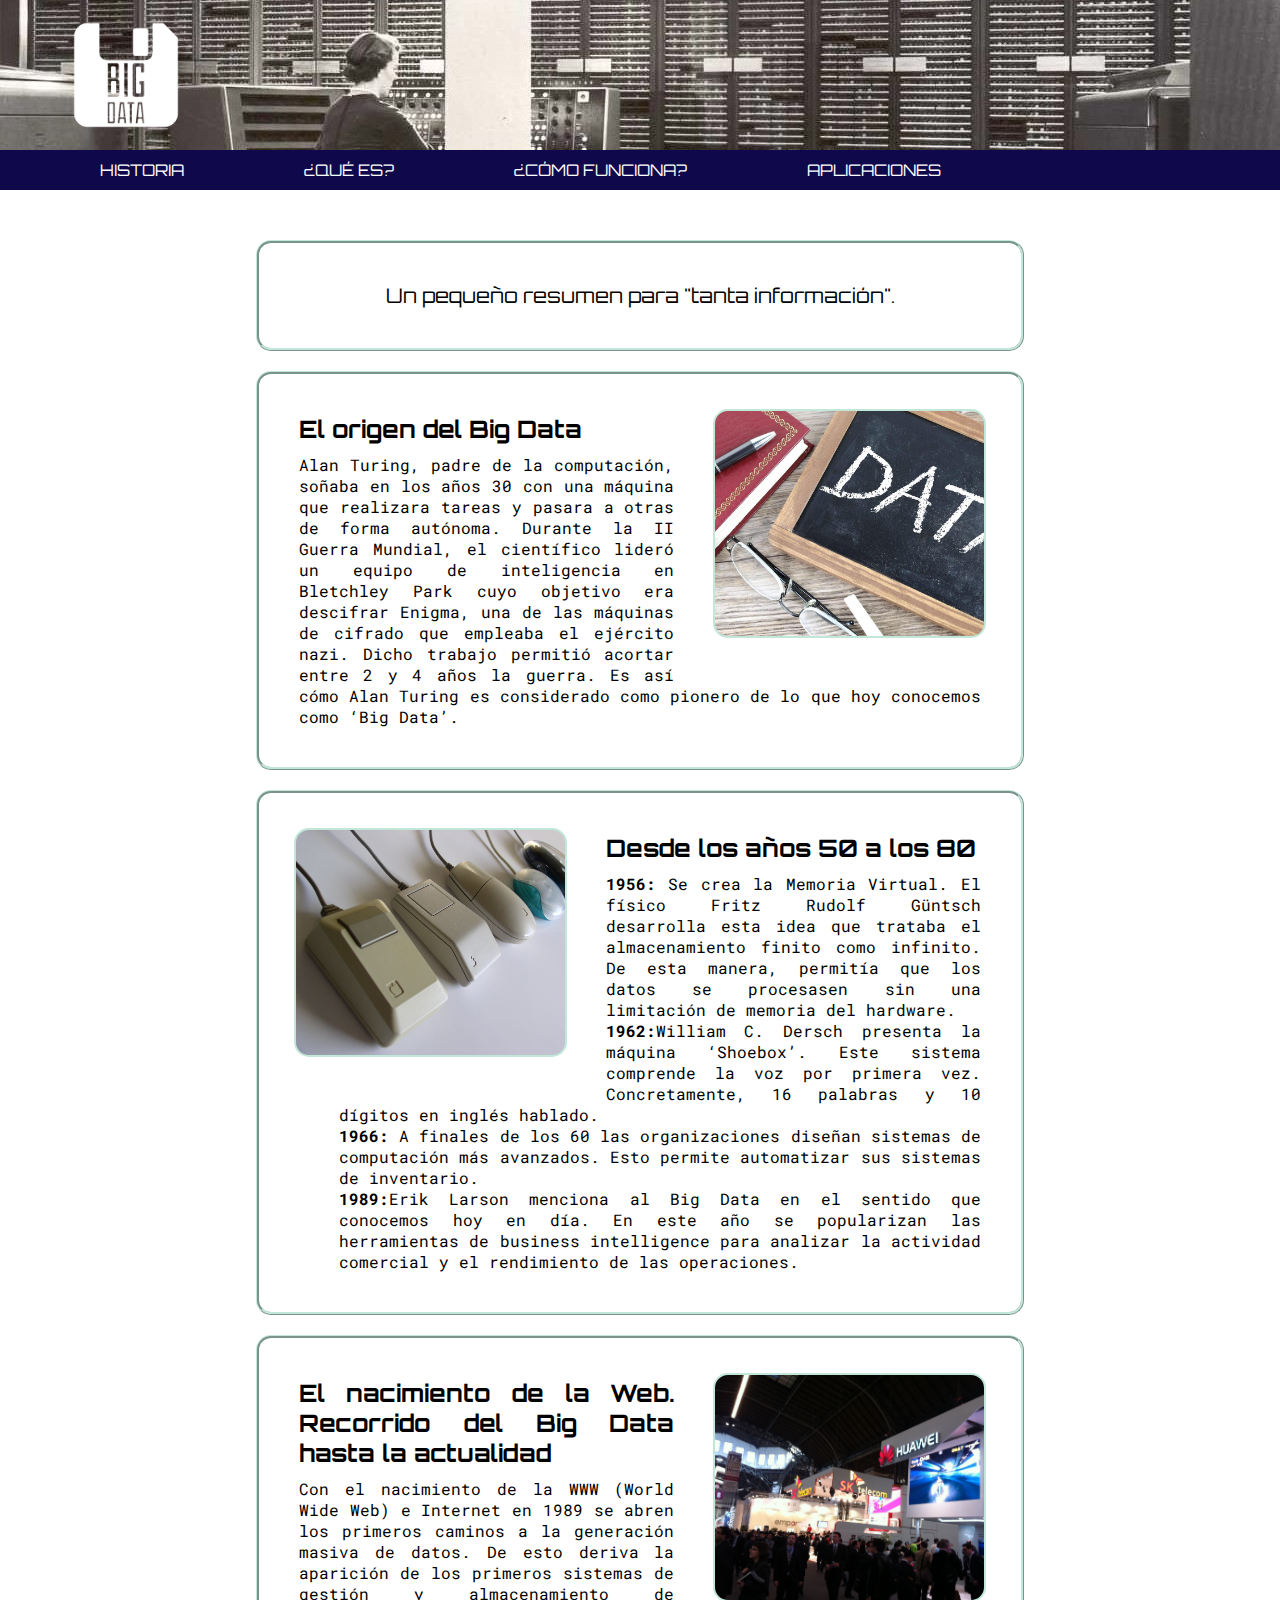
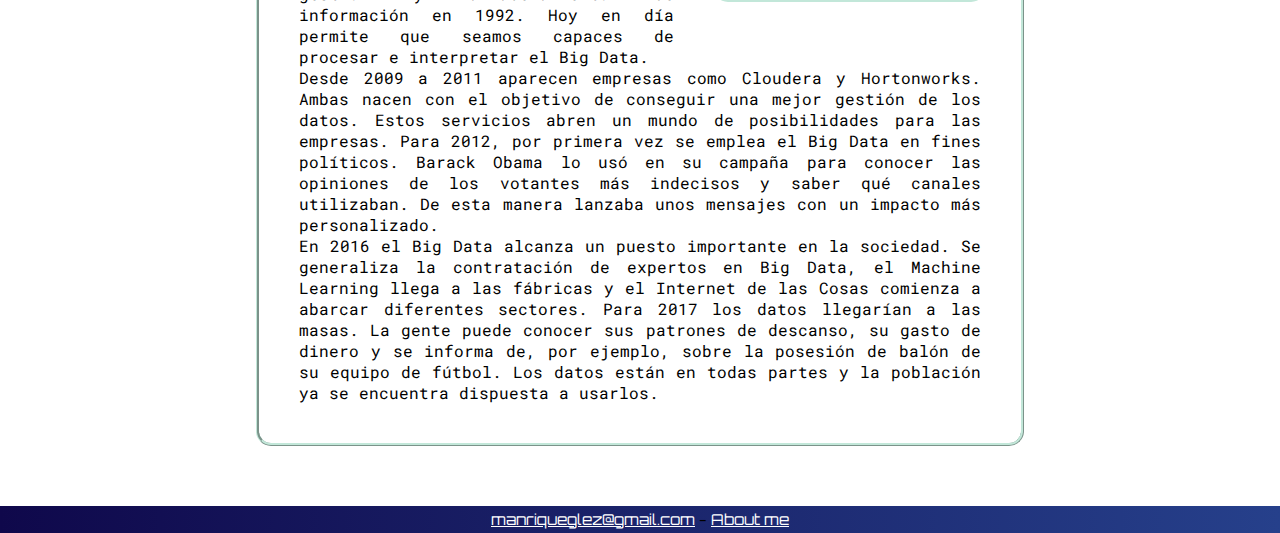
<file: paginas/historia.html>
﻿<html>
	<head>
		<title>
		Historia del Big Data
		</title>
		<link rel="stylesheet" href="../CSS/estilo_historia.css">
		<link rel="preconnect" href="https://fonts.gstatic.com">
		<link href="https://fonts.googleapis.com/css2?family=Orbitron:wght@600&display=swap" rel="stylesheet">
		<link rel="preconnect" href="https://fonts.gstatic.com">
		<link href="https://fonts.googleapis.com/css2?family=Roboto+Mono:wght@500&display=swap" rel="stylesheet">
		<meta charset="UTF-8">
	</head>
	<body>
		<header>
			<div id="logo"><a href="../index.html" title="Página principal"><img src="../imagenes/logo.png" width="150" alt="logo"/></a></div>
			<nav>
				<ul>
					<li><a href="historia.html">HISTORIA</a></li>
					<li><a href="que_es.html">¿QUÉ ES?</a></li>
					<li><a href="funcionamiento.html">¿CÓMO FUNCIONA?</a></li>
					<li><a href="aplicaciones.html">APLICACIONES</a></li>
				</ul>
			</nav>
		</header>
		<section class="main">
			<article id="entrada">
			<p>Un pequeño resumen para "tanta información".</p>
			</article>	
			<div id="data" class="image"></div>
			<article>
				<h2>El origen del Big Data</h2>
				<p>Alan Turing, padre de la computación, soñaba en los años 30 con una máquina que realizara tareas y pasara a otras de forma autónoma.
				Durante la II Guerra Mundial, el científico lideró un equipo de inteligencia en Bletchley Park cuyo objetivo era descifrar Enigma,
				una de las máquinas de cifrado que empleaba el ejército nazi. Dicho trabajo permitió acortar entre 2 y 4 años la guerra.
				Es así cómo Alan Turing es considerado como pionero de lo que hoy conocemos como ‘Big Data’.</p>
			</article>
			<div id="evolucion" class="image"></div>
			<article>
				<h2>Desde los años 50 a los 80</h2>
					<ul>
						<li><strong>1956:</strong> Se crea la Memoria Virtual. El físico Fritz Rudolf Güntsch desarrolla esta idea que
						trataba el almacenamiento finito como infinito. De esta manera, permitía que los datos se procesasen sin una 
						limitación de memoria del hardware.</li>
						<li><strong>1962:</strong>William C. Dersch presenta la máquina ‘Shoebox’. Este sistema comprende la voz por primera vez.
						Concretamente, 16 palabras y 10 dígitos en inglés hablado.</li>
						<li><strong>1966:</strong> A finales de los 60 las organizaciones diseñan sistemas de computación más avanzados.
						Esto permite automatizar sus sistemas de inventario.</li>
						<li><strong>1989:</strong>Erik Larson menciona al Big Data en el sentido que conocemos hoy en día.
						En este año se popularizan las herramientas de business intelligence para analizar la actividad comercial
						y el rendimiento de las operaciones.</li>
					</ul>
			</article>
			<div id="actual" class="image"></div>
			<article>
				<h2>El nacimiento de la Web. Recorrido del Big Data hasta la actualidad</h2>
				<p>Con el nacimiento de la WWW (World Wide Web) e Internet en 1989 se abren los primeros caminos a la generación masiva de datos.
				De esto deriva la aparición de los primeros sistemas de gestión y almacenamiento de información en 1992. 
				Hoy en día permite que seamos capaces de procesar e interpretar el Big Data.<br>
				Desde 2009 a 2011 aparecen empresas como Cloudera y Hortonworks. Ambas nacen con el objetivo de conseguir una mejor gestión de los datos.
				Estos servicios abren un mundo de posibilidades para las empresas. Para 2012, por primera vez se emplea el Big Data en fines políticos.
				Barack Obama lo usó en su campaña para conocer las opiniones de los votantes más indecisos y saber qué canales utilizaban.
				De esta manera lanzaba unos mensajes con un impacto más personalizado.<br>
				En 2016 el Big Data alcanza un puesto importante en la sociedad. Se generaliza la contratación de expertos en Big Data,
				el Machine Learning llega a las fábricas y el Internet de las Cosas comienza a abarcar diferentes sectores.
				Para 2017 los datos llegarían a las masas. La gente puede conocer sus patrones de descanso,
				su gasto de dinero y se informa de, por ejemplo, sobre la posesión de balón de su equipo de fútbol.
				Los datos están en todas partes y la población ya se encuentra dispuesta a usarlos.</p>
			</article>
		</section>
		<footer>
			<p><a href="mailto:manriqueglez@gmail.com">manriqueglez@gmail.com</a> - <a href="about.html">About me</a></p>
		</footer>		
	</body>
</html>
</file>
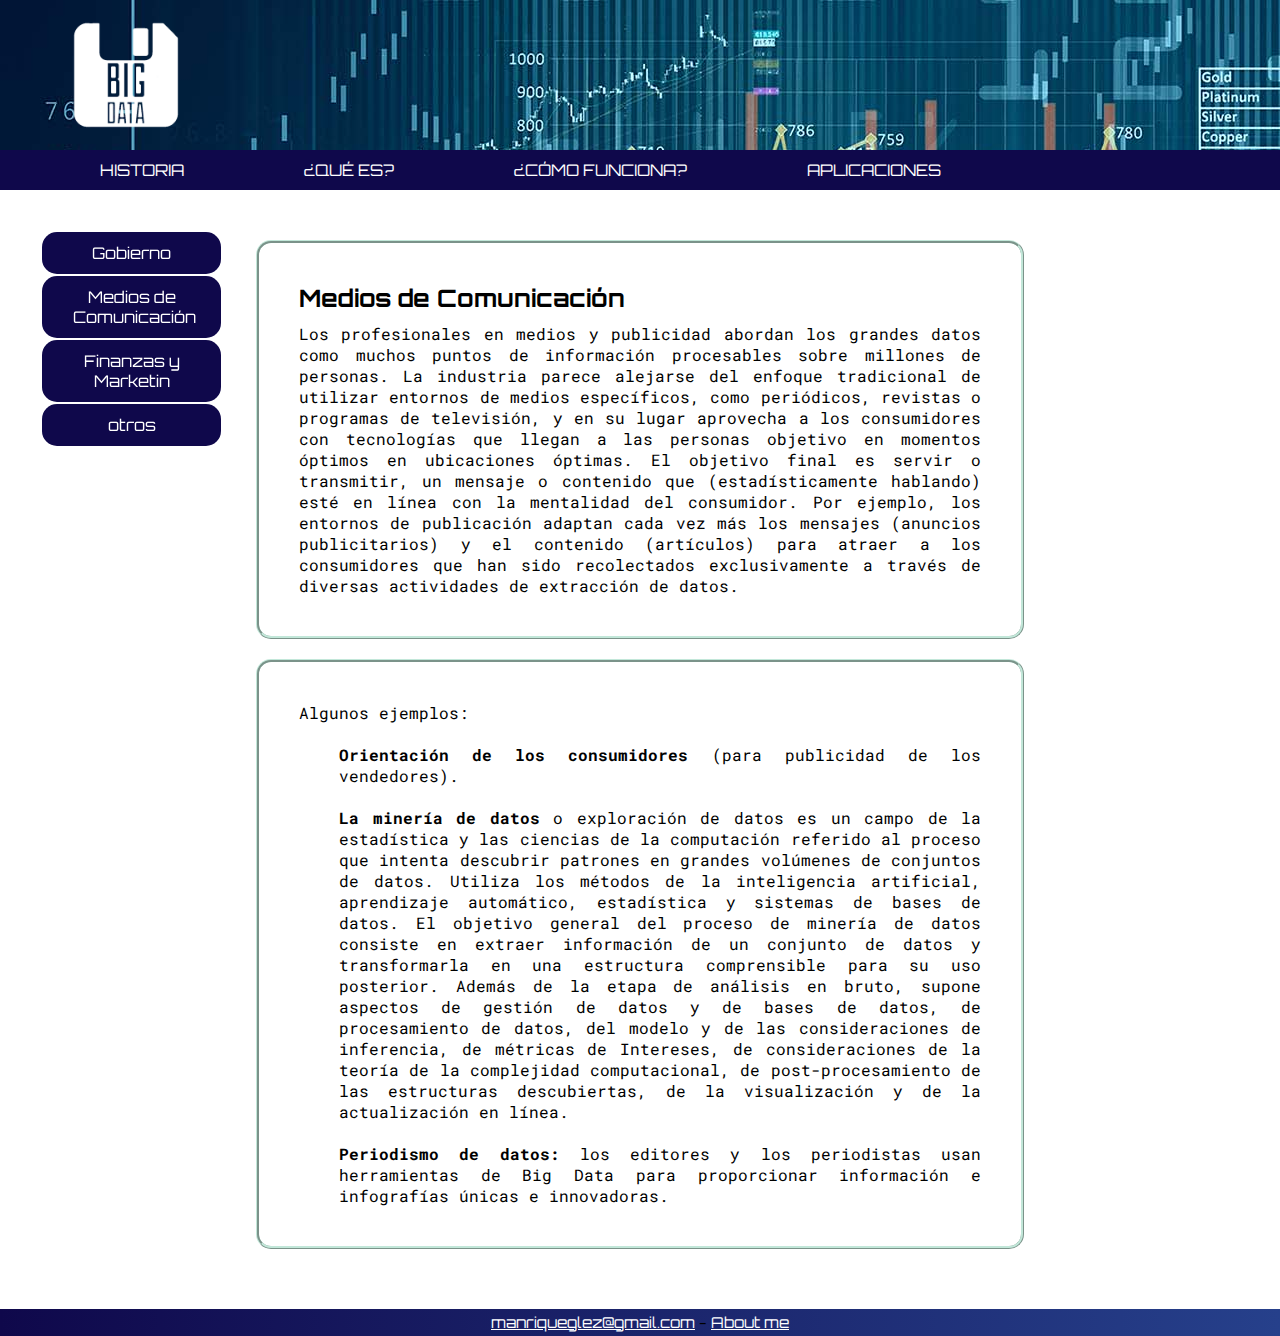
<file: paginas/medios.html>
<html>
	<head>
		<title>
		Aplicaciones de Big Data
		</title>
		<link rel="stylesheet" href="../CSS/estilo_app.css">
		<link rel="preconnect" href="https://fonts.gstatic.com">
		<link href="https://fonts.googleapis.com/css2?family=Orbitron:wght@600&display=swap" rel="stylesheet">
		<link rel="preconnect" href="https://fonts.gstatic.com">
		<link href="https://fonts.googleapis.com/css2?family=Roboto+Mono:wght@500&display=swap" rel="stylesheet">
		<meta charset="UTF-8">
	</head>
	<body>
		<header>
			<div id="logo"><a href="../index.html" title="Página principal"><img src="../imagenes/logo.png" width="150" alt="logo"/></a></div>
			<nav>
				<ul>
					<li><a href="historia.html">HISTORIA</a>
					<li><a href="que_es.html">¿QUÉ ES?</a>
					<li><a href="funcionamiento.html">¿CÓMO FUNCIONA?</a>
					<li><a href="aplicaciones.html">APLICACIONES</a>
				</ul>
			</nav>
		</header>
		<aside>
			<ul>
				<li><a href="gobierno.html">Gobierno</a></li>
				<li><a href="medios.html">Medios de Comunicación</a></li>
				<li><a href="ventas.html">Finanzas y Marketin</a></li>
				<li><a href="otros.html">otros</a></li>
			</ul>
		</aside>
			<section class="main">
				<article>
				<h2>Medios de Comunicación</h2>
				<p>Los profesionales en medios y publicidad abordan los grandes datos como muchos puntos de información procesables sobre
				millones de personas. La industria parece alejarse del enfoque tradicional de utilizar entornos de medios específicos, 
				como periódicos, revistas o programas de televisión, y en su lugar aprovecha a los consumidores con tecnologías que llegan 
				a las personas objetivo en momentos óptimos en ubicaciones óptimas. El objetivo final es servir o transmitir, un mensaje o 
				contenido que (estadísticamente hablando) esté en línea con la mentalidad del consumidor. Por ejemplo, los entornos de publicación 
				adaptan cada vez más los mensajes (anuncios publicitarios) y el contenido (artículos) para atraer a los consumidores que han sido
				recolectados exclusivamente a través de diversas actividades de extracción de datos.</p>
				</article>
				<article>
					<p>Algunos ejemplos:</p><br>
					<p>
						<ul>
							<li><p><strong>Orientación de los consumidores</strong> (para publicidad de los vendedores).</p><br></li>
							<li><p><strong>La minería de datos</strong> o exploración de datos es un campo de la estadística y las ciencias de la computación referido
							al proceso que intenta descubrir patrones en grandes volúmenes de conjuntos de datos.
							Utiliza los métodos de la inteligencia artificial, aprendizaje automático, estadística y sistemas de bases de datos.
							El objetivo general del proceso de minería de datos consiste en extraer información de un conjunto de datos y transformarla
							en una estructura comprensible para su uso posterior. Además de la etapa de análisis en bruto, supone aspectos de gestión
							de datos y de bases de datos, de procesamiento de datos, del modelo y de las consideraciones de inferencia, de métricas
							de Intereses, de consideraciones de la teoría de la complejidad computacional, de post-procesamiento de las estructuras
							descubiertas, de la visualización y de la actualización en línea.</p><br></li>
							<li><p><strong>Periodismo de datos:</strong> los editores y los periodistas usan herramientas de Big Data para proporcionar información
							e infografías únicas e innovadoras.</p></li>
						</ul>
					</p>
				</article>
			</section>
		<aside>
			<nav>
				<ul >
					<li><a href="#captura">Captura</a></li>
					<li><a href="#transformacion">Transformación</a></li>
					<li><a href="#almacenamiento">Almacenamiento</a></li>
					<li><a href="#analisis">Análisis</a></li>
					<li><a href="#visualizacion">Visualización</a></li>
				</ul>
			</nav>
		</aside>
		<footer>
			<p><a href="mailto:manriqueglez@gmail.com">manriqueglez@gmail.com</a> - <a href="about.html">About me</a></p>
		</footer>		
	</body>
</html>
</file>
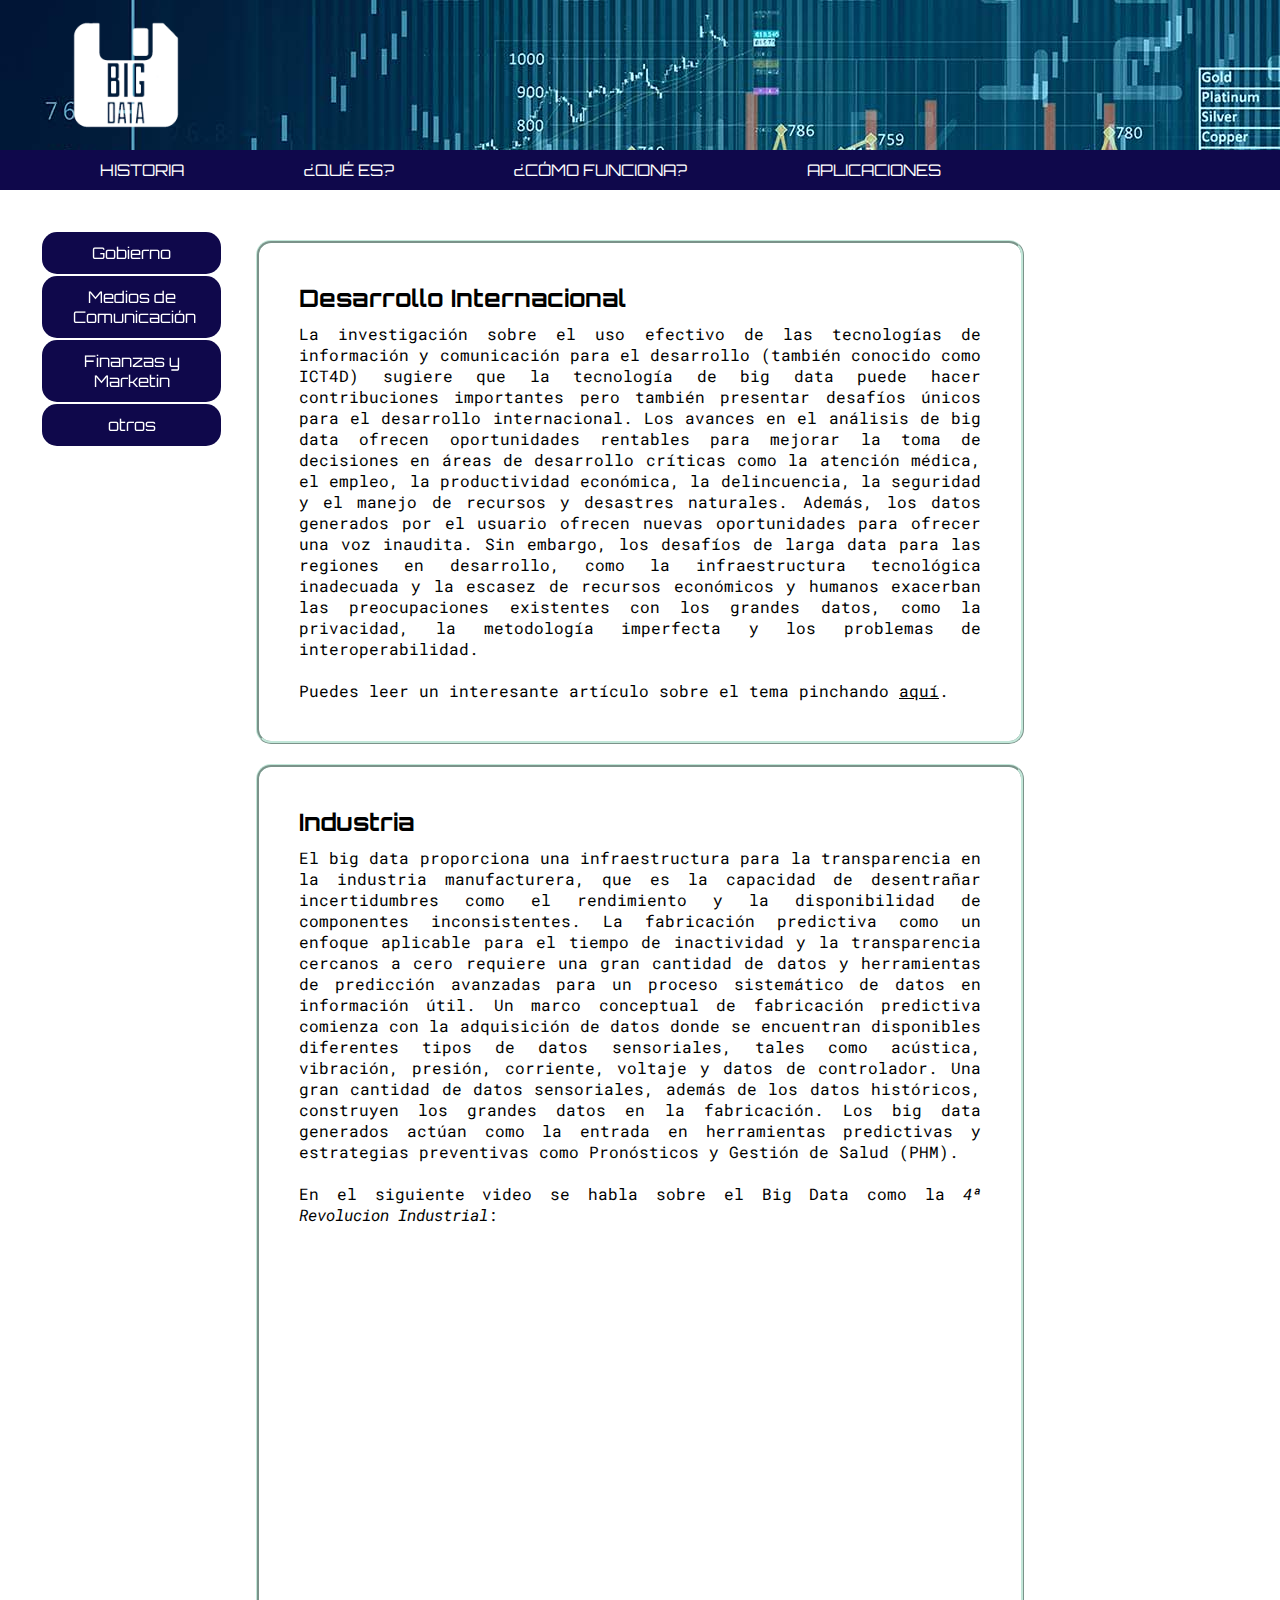
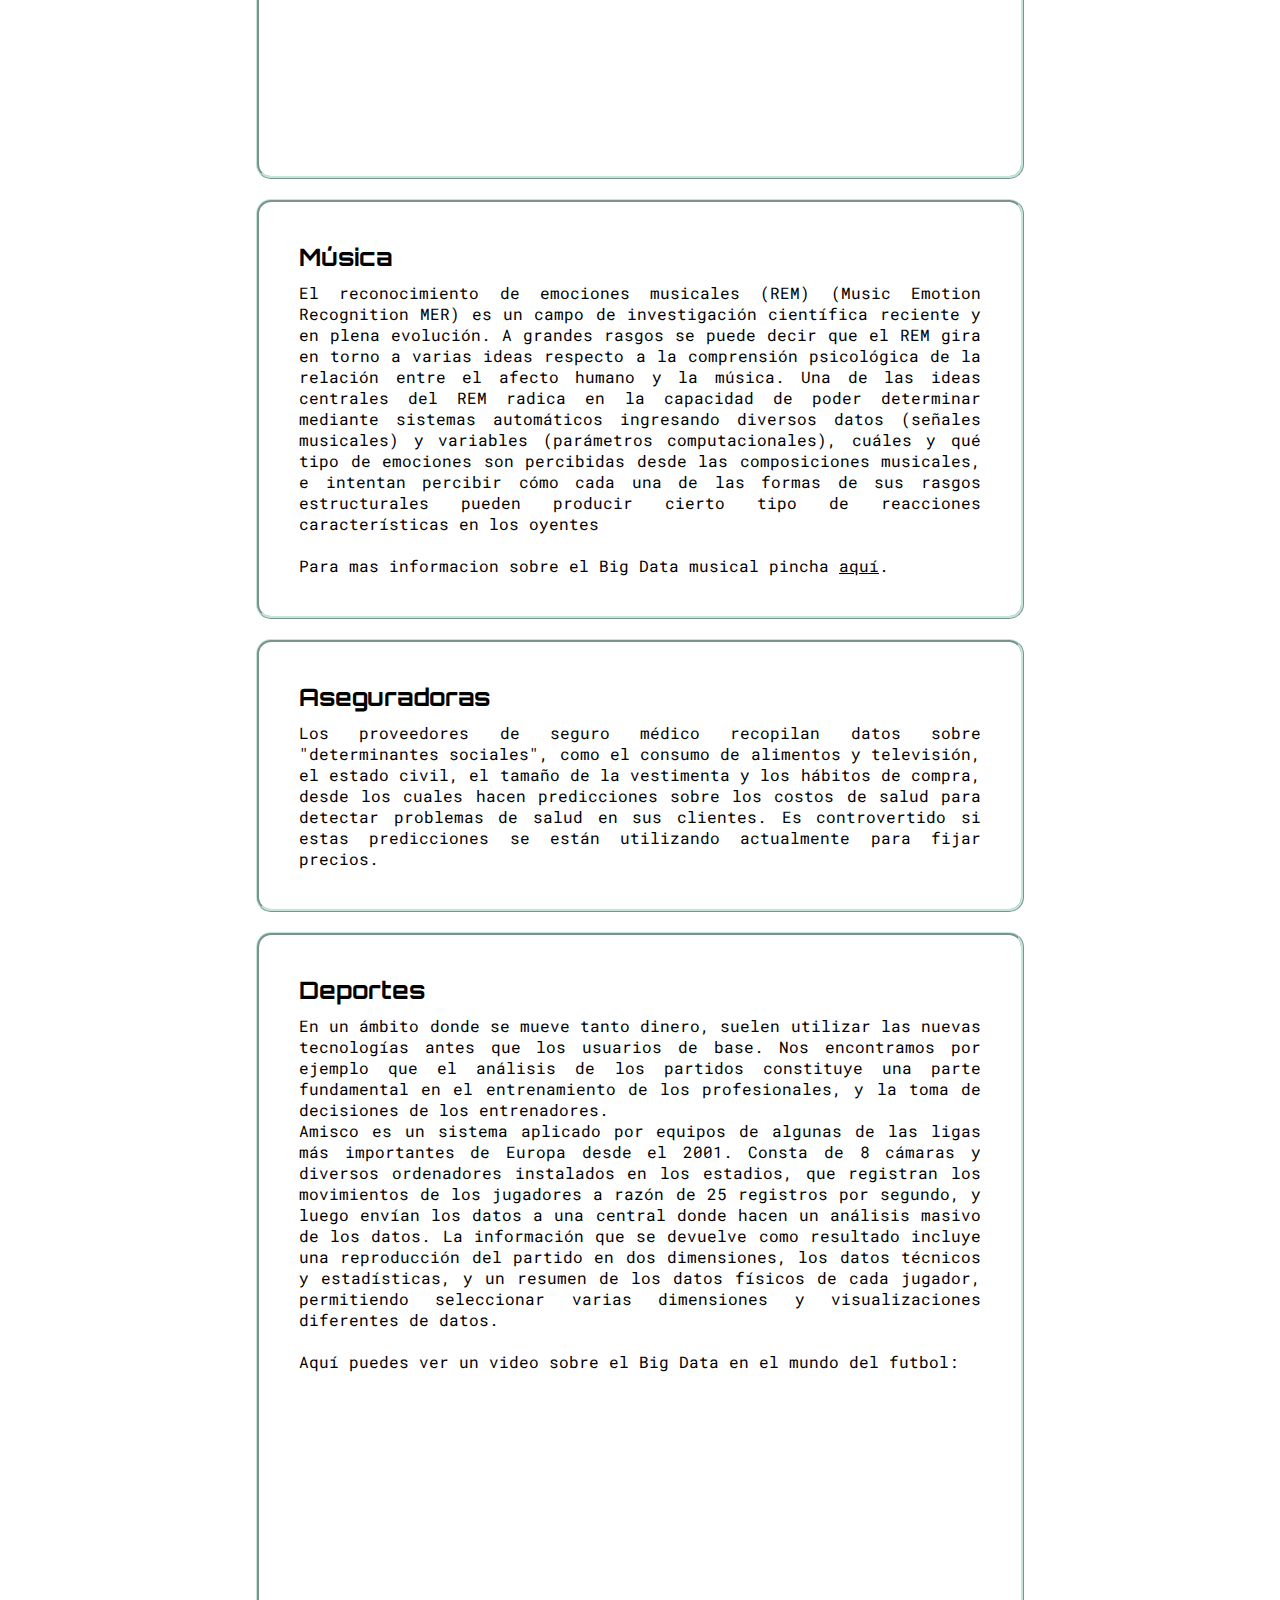
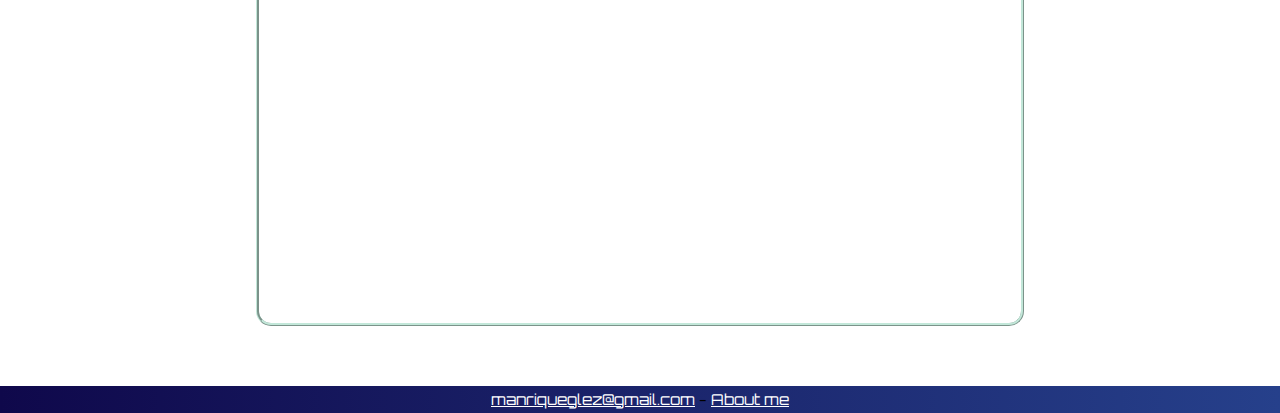
<file: paginas/otros.html>
<html>
	<head>
		<title>
		Aplicaciones de Big Data
		</title>
		<link rel="stylesheet" href="../CSS/estilo_app.css">
		<link rel="preconnect" href="https://fonts.gstatic.com">
		<link href="https://fonts.googleapis.com/css2?family=Orbitron:wght@600&display=swap" rel="stylesheet">
		<link rel="preconnect" href="https://fonts.gstatic.com">
		<link href="https://fonts.googleapis.com/css2?family=Roboto+Mono:wght@500&display=swap" rel="stylesheet">
		<meta charset="UTF-8">
	</head>
	<body>
		<header>
			<div id="logo"><a href="../index.html" title="Página principal"><img src="../imagenes/logo.png" width="150" alt="logo"/></a></div>
			<nav>
				<ul>
					<li><a href="historia.html">HISTORIA</a>
					<li><a href="que_es.html">¿QUÉ ES?</a>
					<li><a href="funcionamiento.html">¿CÓMO FUNCIONA?</a>
					<li><a href="aplicaciones.html">APLICACIONES</a>
				</ul>
			</nav>
		</header>
		<aside>
			<ul>
				<li><a href="gobierno.html">Gobierno</a></li>
				<li><a href="medios.html">Medios de Comunicación</a></li>
				<li><a href="ventas.html">Finanzas y Marketin</a></li>
				<li><a href="otros.html">otros</a></li>
			</ul>
		</aside>
		<section class="main">
				<article id="desarrollo">
					<h2>Desarrollo Internacional</h2>
					<p>La investigación sobre el uso efectivo de las tecnologías de información y comunicación para el desarrollo 
					(también conocido como ICT4D) sugiere que la tecnología de big data puede hacer contribuciones importantes pero también
					presentar desafíos únicos para el desarrollo internacional.​ Los avances en el análisis de big data ofrecen oportunidades
					rentables para mejorar la toma de decisiones en áreas de desarrollo críticas como la atención médica, el empleo,
					la productividad económica, la delincuencia, la seguridad y el manejo de recursos y desastres naturales. 
					Además, los datos generados por el usuario ofrecen nuevas oportunidades para ofrecer una voz inaudita.
					Sin embargo, los desafíos de larga data para las regiones en desarrollo, como la infraestructura tecnológica inadecuada
					y la escasez de recursos económicos y humanos exacerban las preocupaciones existentes con los grandes datos, como la privacidad,
					la metodología imperfecta y los problemas de interoperabilidad.</p>
					<br><p>Puedes leer un interesante artículo sobre el tema pinchando <a id="aqui" href="https://retina.elpais.com/retina/2018/06/14/innovacion/1528994525_194320.html" target="_blank">aquí</a>.</p>
				</article>
				<article id="industria">
					<h2>Industria</h2>
					<p>El big data proporciona una infraestructura para la transparencia en la industria manufacturera,
					que es la capacidad de desentrañar incertidumbres como el rendimiento y la disponibilidad de componentes inconsistentes.
					La fabricación predictiva como un enfoque aplicable para el tiempo de inactividad y la transparencia cercanos a cero
					requiere una gran cantidad de datos y herramientas de predicción avanzadas para un proceso sistemático de datos en información útil.
					Un marco conceptual de fabricación predictiva comienza con la adquisición de datos donde se encuentran disponibles diferentes
					tipos de datos sensoriales, tales como acústica, vibración, presión, corriente, voltaje y datos de controlador.
					Una gran cantidad de datos sensoriales, además de los datos históricos, construyen los grandes datos en la fabricación.
					Los big data generados actúan como la entrada en herramientas predictivas y estrategias preventivas como
					Pronósticos y Gestión de Salud (PHM).</p><br>
					<p>En el siguiente video se habla sobre el Big Data como la <i>4ª Revolucion Industrial</i>:</p><br>
					<div id="video"><iframe src="https://www.youtube.com/embed/Rx5JmqnsGy8" frameborder="0" allow="accelerometer; autoplay; clipboard-write; encrypted-media; gyroscope; picture-in-picture" allowfullscreen></iframe></div>
				</article>
				<article id="musica">
					<h2>Música</h2>
					<p>El reconocimiento de emociones musicales (REM) (Music Emotion Recognition MER) es un campo de investigación científica 
					reciente y en plena evolución. A grandes rasgos se puede decir que el REM gira en torno a varias ideas respecto a la comprensión
					psicológica de la relación entre el afecto humano y la música. Una de las ideas centrales del REM radica en la capacidad de
					poder determinar mediante sistemas automáticos ingresando diversos datos (señales musicales) y variables (parámetros computacionales),
					cuáles y qué tipo de emociones son percibidas desde las composiciones musicales, e intentan percibir cómo cada una de las formas
					de sus rasgos estructurales pueden producir cierto tipo de reacciones características en los oyentes</p>
					<br><p>Para mas informacion sobre el Big Data musical pincha <a id="aqui" href="https://drop.show/es/blog/big-data-musical" target="_blank">aquí</a>.</p>
				</article>
				<article id="seguros">
					<h2>Aseguradoras</h2>
					<p>Los proveedores de seguro médico recopilan datos sobre "determinantes sociales", como el consumo de alimentos y televisión,
					el estado civil, el tamaño de la vestimenta y los hábitos de compra, desde los cuales hacen predicciones sobre los costos de 
					salud para detectar problemas de salud en sus clientes. Es controvertido si estas predicciones se están utilizando actualmente 
					para fijar precios.</p>
				</article>
				<article id="deportes">
					<h2>Deportes</h2>
					<p>En un ámbito donde se mueve tanto dinero, suelen utilizar las nuevas tecnologías antes que los usuarios de base.
					Nos encontramos por ejemplo que el análisis de los partidos constituye una parte fundamental en el entrenamiento de los profesionales, 
					y la toma de decisiones de los entrenadores.</p>
					<p>Amisco es un sistema aplicado por equipos de algunas de las ligas más importantes de Europa desde el 2001. 
					Consta de 8 cámaras y diversos ordenadores instalados en los estadios, que registran los movimientos de los jugadores a 
					razón de 25 registros por segundo, y luego envían los datos a una central donde hacen un análisis masivo de los datos.
					La información que se devuelve como resultado incluye una reproducción del partido en dos dimensiones,
					los datos técnicos y estadísticas, y un resumen de los datos físicos de cada jugador, permitiendo seleccionar varias dimensiones
					y visualizaciones diferentes de datos.</p><br>
					<p>Aquí puedes ver un video sobre el Big Data en el mundo del futbol:</p><br>
					<div id="video"><iframe src="https://www.youtube.com/embed/FX9X9IJop5A" frameborder="0" allow="accelerometer; autoplay; clipboard-write; encrypted-media; gyroscope; picture-in-picture" allowfullscreen></iframe></div>
				</article>
			</section>
		
		<footer>
			<p><a href="mailto:manriqueglez@gmail.com">manriqueglez@gmail.com</a> - <a href="about.html">About me</a></p>
		</footer>		
	</body>
</html>
</file>
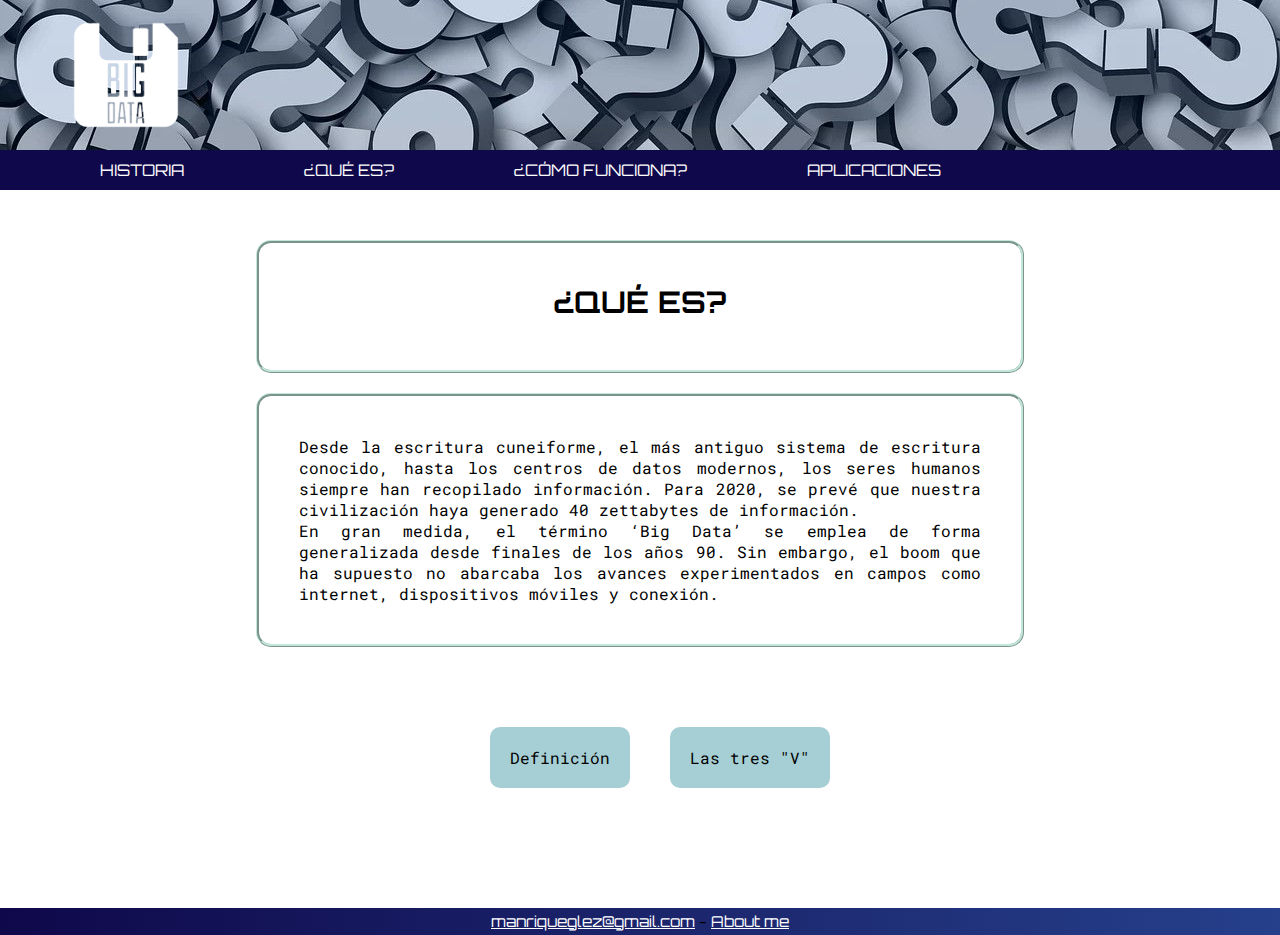
<file: paginas/que_es.html>
<html>
	<head>
		<title>
		Qué es el Big Data
		</title>
		<link rel="stylesheet" href="../CSS/estilo_que_es.css">
		<link rel="preconnect" href="https://fonts.gstatic.com">
		<link href="https://fonts.googleapis.com/css2?family=Orbitron:wght@600&display=swap" rel="stylesheet">
		<link rel="preconnect" href="https://fonts.gstatic.com">
		<link href="https://fonts.googleapis.com/css2?family=Roboto+Mono:wght@500&display=swap" rel="stylesheet">
		<meta charset="UTF-8">
	</head>
	<body>
		<header>
			<div id="logo"><a href="../index.html"><img src="../imagenes/logo.png" width="150"/></a></div>
			<nav>
				<ul>
					<li><a href="historia.html">HISTORIA</a>
					<li><a href="que_es.html">¿QUÉ ES?</a>
					<li><a href="funcionamiento.html">¿CÓMO FUNCIONA?</a>
					<li><a href="aplicaciones.html">APLICACIONES</a>
				</ul>
			</nav>
		</header>
		<section class="main">
			<article id="entrada"><h2>¿QUÉ ES?</h2></article>
			<article id="cuerpo">
				<p>Desde la escritura cuneiforme, el más antiguo sistema de escritura conocido, hasta los centros de datos modernos,
				los seres humanos siempre han recopilado información. Para 2020, se prevé que nuestra civilización haya generado 40 zettabytes de información. <br>
				En gran medida, el término ‘Big Data’ se emplea de forma generalizada desde finales de los años 90.
				Sin embargo, el boom que ha supuesto no abarcaba los avances experimentados en campos como internet, dispositivos móviles y conexión.</p>
			</article>
			<article id="listadef">
				<ul>
					<li><a href="definicion.html">Definición</a></li>
					<li><a href="v.html">Las tres "V"</a></li>
				</ul>
			</article>
		</section>
		<footer>
			<p><a href="mailto:manriqueglez@gmail.com">manriqueglez@gmail.com</a> - <a href="about.html">About me</a></p>
		</footer>		
	</body>
</html>
</file>
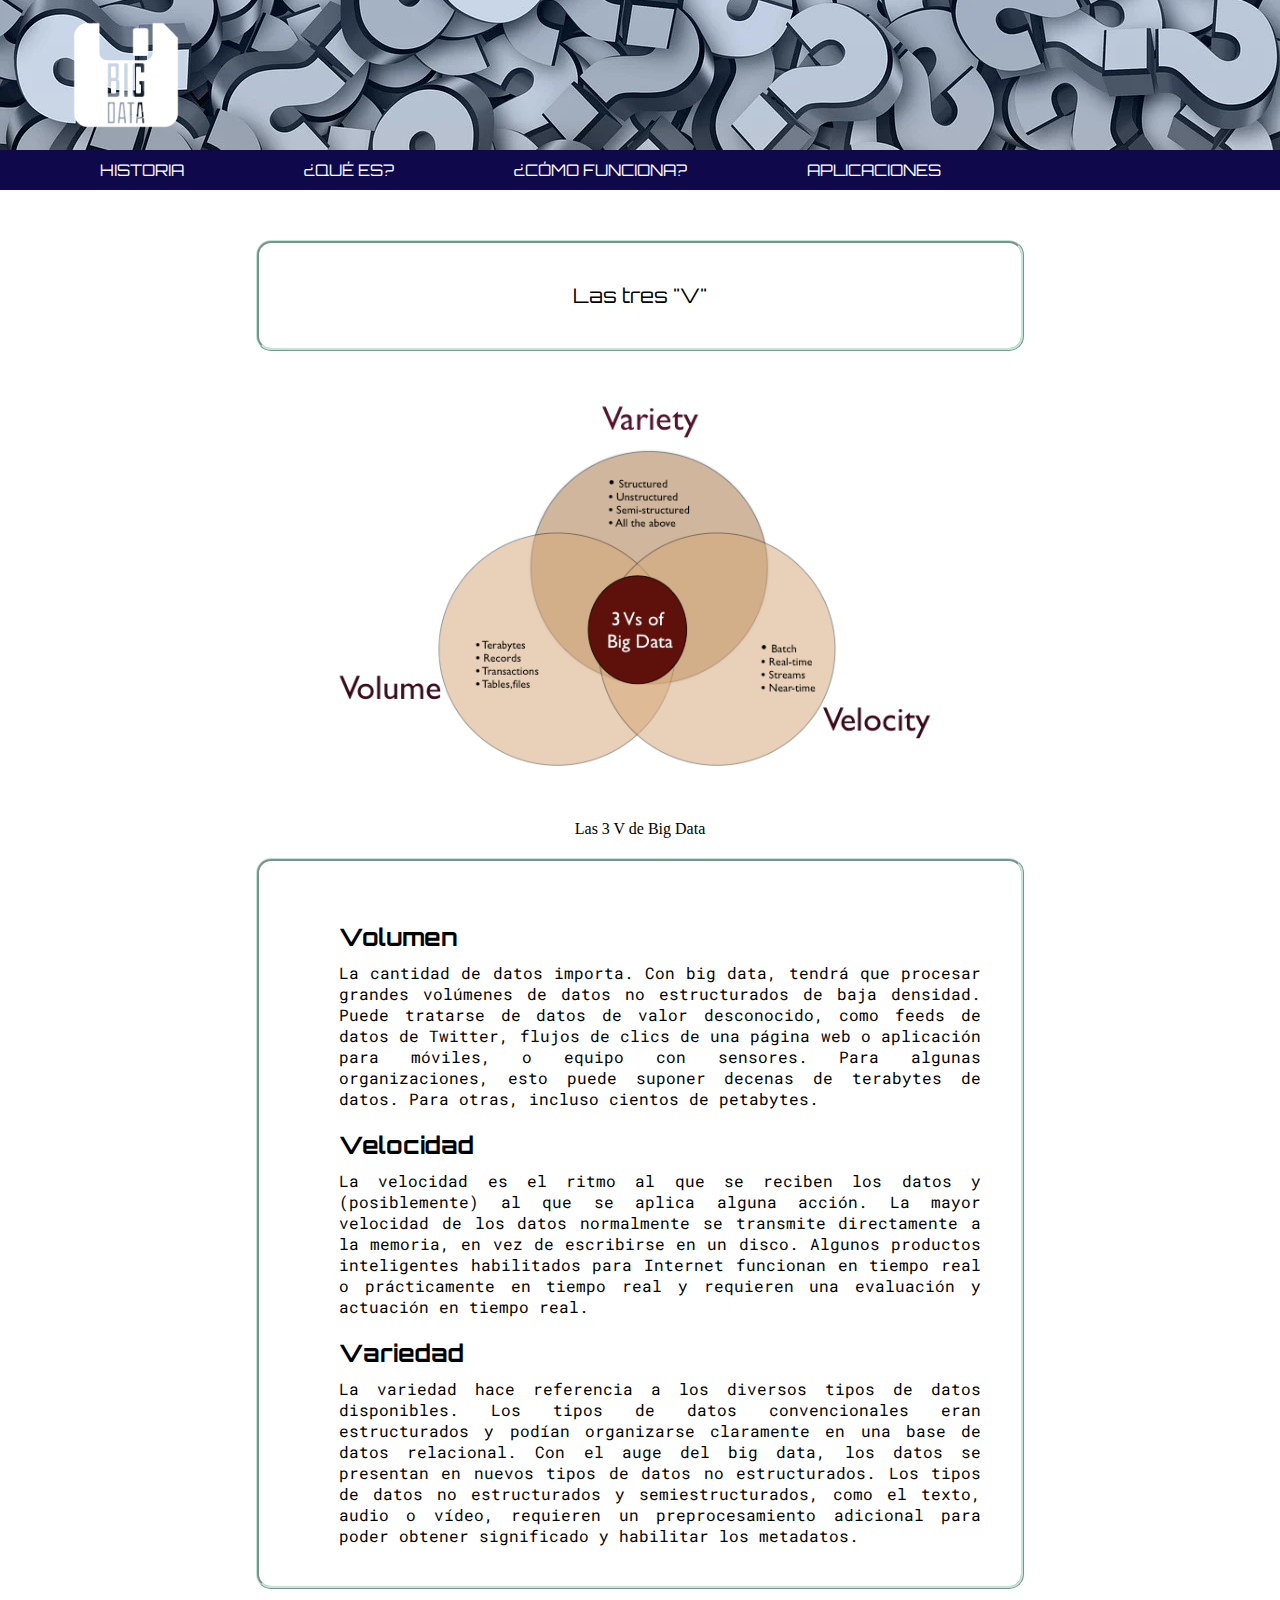
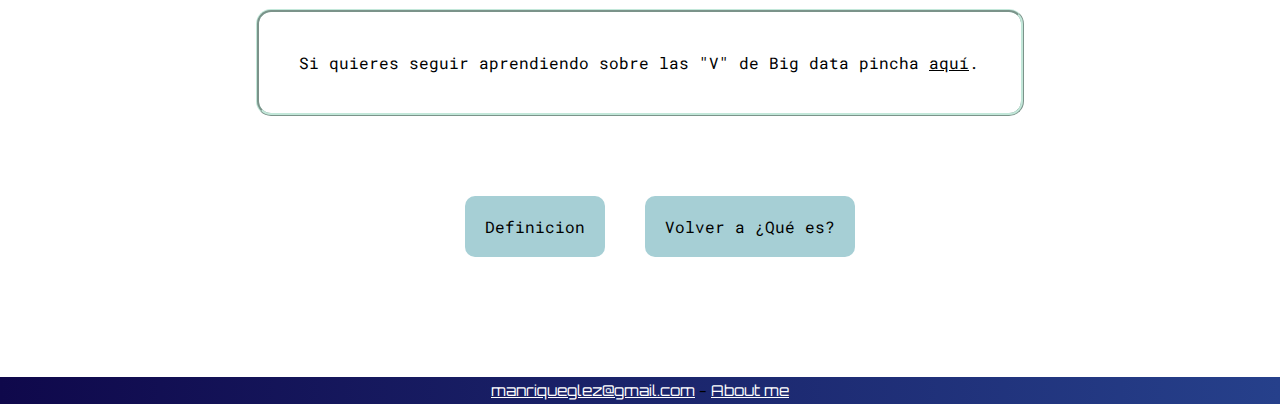
<file: paginas/v.html>
<html>
	<head>
		<title>
		Qué es el Big Data
		</title>
		<link rel="stylesheet" href="../CSS/estilo_que_es.css">
		<link rel="preconnect" href="https://fonts.gstatic.com">
		<link href="https://fonts.googleapis.com/css2?family=Orbitron:wght@600&display=swap" rel="stylesheet">
		<link rel="preconnect" href="https://fonts.gstatic.com">
		<link href="https://fonts.googleapis.com/css2?family=Roboto+Mono:wght@500&display=swap" rel="stylesheet">
		<meta charset="UTF-8">
	</head>
	<body>
		<header>
			<div id="logo"><a href="../index.html" title="Página principal"><img src="../imagenes/logo.png" width="150" alt="logo"/></a></div>
			<nav>
				<ul>
					<li><a href="historia.html">HISTORIA</a>
					<li><a href="que_es.html">¿QUÉ ES?</a>
					<li><a href="funcionamiento.html">¿CÓMO FUNCIONA?</a>
					<li><a href="aplicaciones.html">APLICACIONES</a>
				</ul>
			</nav>
		</header>
		<section class="main">
			<article id="entrada">
				<p>Las tres "V"</p>
			</article>			
			<div>
				<figure>
					<img src="../imagenes/3v.png" alt="las 3 v" width="80%"/></div>
					<figcaption>Las 3 V de Big Data</figcaption>
				</figure>
			</div>
			<article>
				<ul>
					<li><br><h2>Volumen</h2>
					<p>La cantidad de datos importa. Con big data, tendrá que procesar grandes volúmenes de datos no estructurados de baja densidad.
					Puede tratarse de datos de valor desconocido, como feeds de datos de Twitter, flujos de clics de una página web o aplicación para móviles,
					o equipo con sensores. Para algunas organizaciones, esto puede suponer decenas de terabytes de datos.
					Para otras, incluso cientos de petabytes.</p></li>
					<li><br><h2>Velocidad</h2>
					<p>La velocidad es el ritmo al que se reciben los datos y (posiblemente) al que se aplica alguna acción.
					La mayor velocidad de los datos normalmente se transmite directamente a la memoria, en vez de escribirse en un disco.
					Algunos productos inteligentes habilitados para Internet funcionan en tiempo real o prácticamente en tiempo real y
					requieren una evaluación y actuación en tiempo real.</p></li>
					<li><br><h2>Variedad</h2>
					<p>La variedad hace referencia a los diversos tipos de datos disponibles. 
					Los tipos de datos convencionales eran estructurados y podían organizarse claramente en una base de datos relacional.
					Con el auge del big data, los datos se presentan en nuevos tipos de datos no estructurados.
					Los tipos de datos no estructurados y semiestructurados, como el texto, audio o vídeo,
					requieren un preprocesamiento adicional para poder obtener significado y habilitar los metadatos.</p></li>
				</ul>
			</article>
			<article>
				<p>Si quieres seguir aprendiendo sobre las "V" de Big data pincha <a id="aqui" href="https://www.youtube.com/watch?v=S81frJYbjcE" target="_blank">aquí</a>.</p>
			</article>
			<article id="listadef">
				<ul>
					<li><a href="definicion.html">Definicion</a></li>
					<li><a href="que_es.html">Volver a ¿Qué es?</a></li>
				</ul>
			</article>			
		</section>
		<footer>
			
			<p><a href="mailto:manriqueglez@gmail.com">manriqueglez@gmail.com</a> - <a href="about.html">About me</a></p>
		</footer>		
	</body>
</html>
</file>
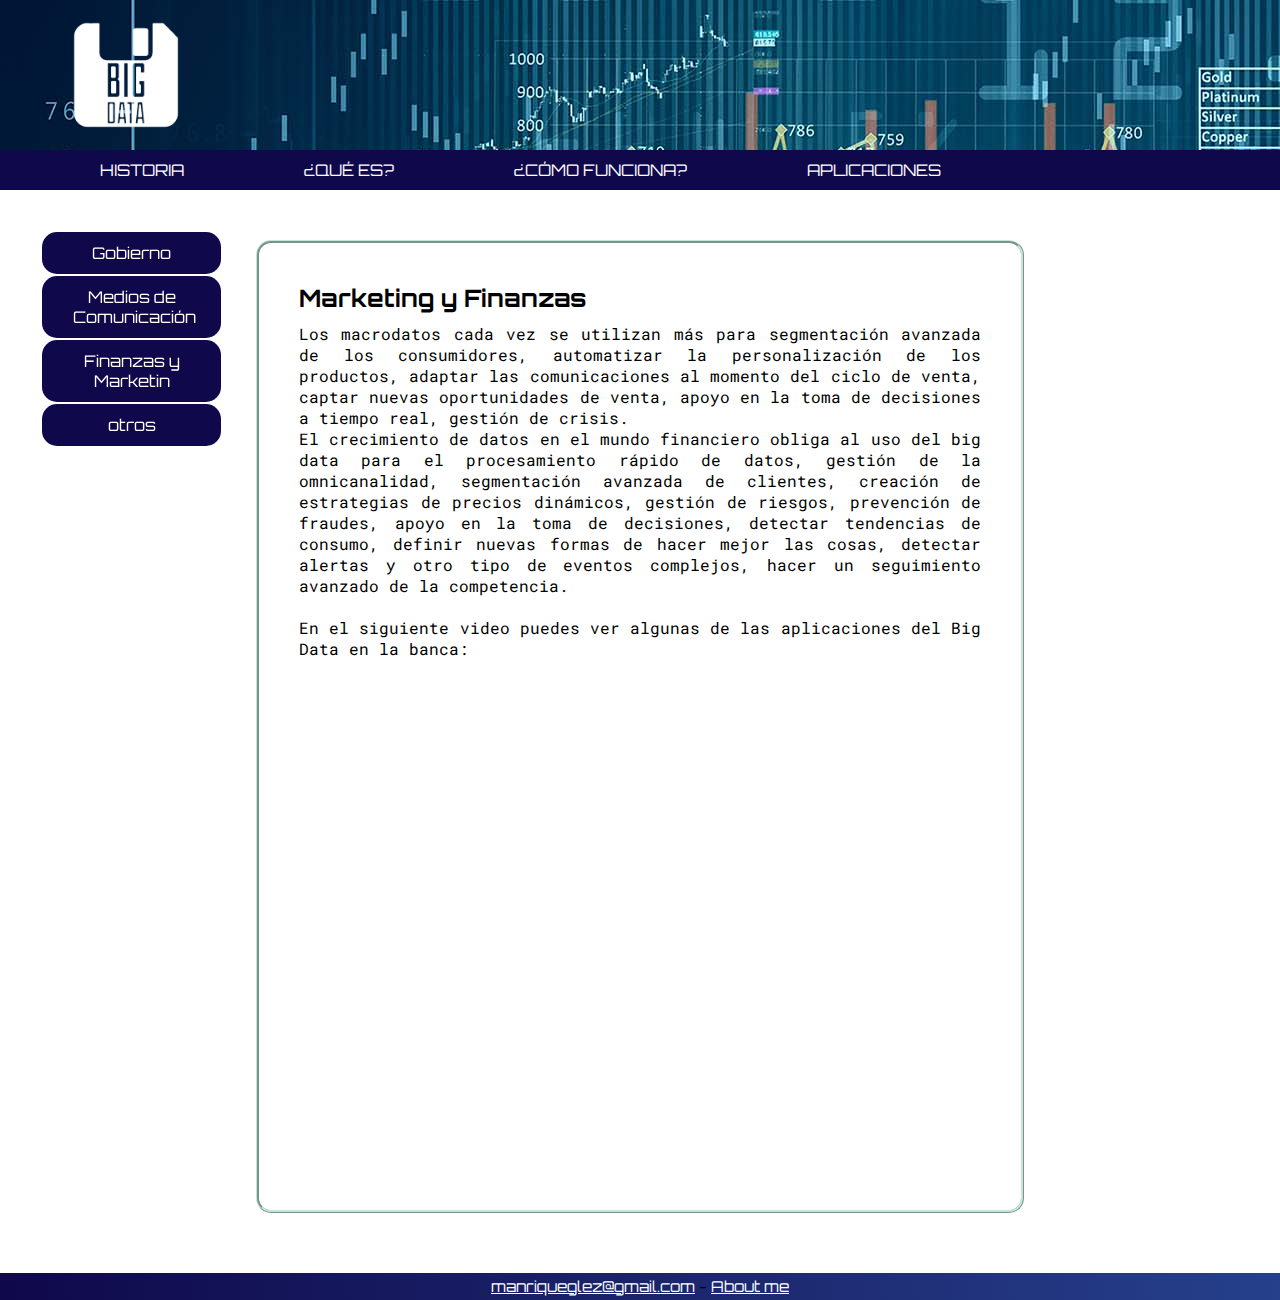
<file: paginas/ventas.html>
<html>
	<head>
		<title>
		Aplicaciones de Big Data
		</title>
		<link rel="stylesheet" href="../CSS/estilo_app.css">
		<link rel="preconnect" href="https://fonts.gstatic.com">
		<link href="https://fonts.googleapis.com/css2?family=Orbitron:wght@600&display=swap" rel="stylesheet">
		<link rel="preconnect" href="https://fonts.gstatic.com">
		<link href="https://fonts.googleapis.com/css2?family=Roboto+Mono:wght@500&display=swap" rel="stylesheet">
		<meta charset="UTF-8">
	</head>
	<body>
		<header>
			<div id="logo"><a href="../index.html" title="Página principal"><img src="../imagenes/logo.png" width="150" alt="logo"/></a></div>
			<nav>
				<ul>
					<li><a href="historia.html">HISTORIA</a></li>
					<li><a href="que_es.html">¿QUÉ ES?</a></li>
					<li><a href="funcionamiento.html">¿CÓMO FUNCIONA?</a></li>
					<li><a href="aplicaciones.html">APLICACIONES</a></li>
				</ul>
			</nav>
		</header>
		<aside>
			<ul>
				<li><a href="gobierno.html">Gobierno</a></li>
				<li><a href="medios.html">Medios de Comunicación</a></li>
				<li><a href="ventas.html">Finanzas y Marketin</a></li>
				<li><a href="otros.html">otros</a></li>
			</ul>
		</aside>
		<section class="main">
		<article id="masMargen">
				<h2>Marketing y Finanzas</h2>
				<p>Los macrodatos cada vez se utilizan más para segmentación avanzada de los consumidores, 
				automatizar la personalización de los productos, adaptar las comunicaciones al momento del ciclo de venta, 
				captar nuevas oportunidades de venta, apoyo en la toma de decisiones a tiempo real, gestión de crisis.</p>
				<p>El crecimiento de datos en el mundo financiero obliga al uso del big data para el procesamiento rápido de datos,
				gestión de la omnicanalidad, segmentación avanzada de clientes, creación de estrategias de precios dinámicos, gestión de riesgos,
				prevención de fraudes, apoyo en la toma de decisiones, detectar tendencias de consumo, definir nuevas formas de hacer mejor las cosas,
				detectar alertas y otro tipo de eventos complejos, hacer un seguimiento avanzado de la competencia.</p><br>
				<p>En el siguiente video puedes ver algunas de las aplicaciones del Big Data en la banca:</p><br>				
				<div id="video"><iframe src="https://www.youtube.com/embed/VShTJaLmTvc" frameborder="0" allow="accelerometer; autoplay; clipboard-write; encrypted-media; gyroscope; picture-in-picture" allowfullscreen></iframe></div>
		</article>	
		</section>
		<footer>
			<p><a href="mailto:manriqueglez@gmail.com">manriqueglez@gmail.com</a> - <a href="about.html">About me</a></p>
		</footer>		
	</body>
</html>
</file>
<file: CSS/estilo_index.css>
*{
	margin: 0;
	padding; 0;
	}

body{
	background-image: url("../imagenes/fondo2.jpg");
	background-size: cover;
	font-family: 'Orbitron', sans-serif;
	}
	
	

/*PROPIEDADES COMUNES*/

header, .main, footer{	
	width: 100%;
	margin: 0 auto;
}



/*HEADER*/

header{
	align-items: center;
	justify-content: center;
	}
	
#logo{
	float: left;
	padding-left: 10%;
	padding-right: 40;
}



/*NAV BAR*/

header nav {	
	background: #0f084b;
	overflow: hidden;
    }

header nav ul {	
	list-style: none;
	}

header nav ul li{	
	float : left;
	}

header nav ul li a {	
	padding: 30px 50px 30px;
	margin-top: 10;
	display: block;	
	color: white;
	text-decoration: none;
	text-align: center;
	}

header nav ul li a:hover{	
	background-color: #a6cfd5;
	}
	
	

/*MAIN*/

.main {
	height: auto;
	}
	
	
	
/*FOOTER*/

footer {
	position: fixed;
	left: 0px;
	bottom: 0px;
	height: 3%;
	background: linear-gradient(to right,#0f084b,#26408b);
	color: black;
	text-align: center;	
	display: flex;
	align-items: center;
	justify-content: center;
	margin-top: 10;
	font-family: 'Orbitron', sans-serif;
	font-size: 15px;
	}



/*LINKS*/

a:link {
      color: white;
  }
  
a:visited {
      color: white;
  }
  
a:hover {
      color: black;
  }
  
a:active {
      color: white;
  }
</file>
<file: CSS/estilo_about.css>
*{
	margin: 0;
	padding; 0;
	}

body {	
	background: white;
	}

/*HEADER & FOOTER*/

header, footer{	
	width: 100%;	
	margin: 0 auto;	
	}

/*HEADER*/

header{
	background-image: url("../imagenes/fondo.jpg");
	}
	
#logo{
	padding-left: 4%;
	}

	
/*NAV BAR*/

header nav {
	font-family: 'Orbitron', sans-serif;
	background: #0f084b;
	overflow: hidden;
	}

header nav ul {	
	list-style: none;	
	}

header nav ul li{	
	float : left;
	}

header nav ul li a {	
	padding: 10px 60px;
	display: block;	
	color: white;
	text-decoration: none;
	text-align: center;
	}

header nav ul li a:hover{	
	background-color: #a6cfd5;
	}
	

/*MAIN*/

.main{	
	width: 60%;
	text-align: center;	
	margin: auto;
	padding: 30px;
	}

.main article{
	font-family: 'Roboto Mono', monospace;
	border-style:ridge;
	border-color: #c2e7d9;
	border-radius: 15px;
	padding: 40px;
	background: white;
	margin-bottom: 20px;
	margin-top:20px;
	text-align: justify;
	}


p {
	padding: 10px;
	padding-left: 0;
	}
	
	
/*FORM*/

input[type=text]{
	border: none;
	border-bottom: 2px solid black;
	padding: 10px;
	}

input[type=button], input[type=submit], input[type=reset] {
	background-color:  #0f084b;
	border: none;
	color: white;
	padding: 16px 32px;
	text-decoration: none;
	margin: 4px 2px;
	cursor: pointer;
	font-family: 'Orbitron', sans-serif;
	}
	
	
/*LINKS*/
	
a:link {
      color: white;
  }
a:visited {
      color: white;
  }
a:hover {
      color: black;
  }
a:active {
      color: white;
  }
 


/*FOOTER*/

footer {
	
	
	margin-top:auto;
	background: linear-gradient(to right,#0f084b,#26408b);
	color: black;
	text-align: center;	
	display: flex;
	align-items: center;
	justify-content: center;
	font-family: 'Orbitron', sans-serif;
	font-size: 15px;
	}
</file>
<file: CSS/estilo_app.css>
*{
	margin: 0;
	padding; 0;
	}

body {	
	background: white;
	}
	
	

/*HEADER Y NAV COMUNES*/

header, footer{	
	width: 100%;	
	margin: 0 auto;	
	}



/*HEADER*/

header{
	background-image: url("../imagenes/app.jpg");
	align-items: center;
	justify-content: center;
	}

#logo{
	padding-left: 4%;
	}


	
/*NAV BAR*/

header nav {
	font-family: 'Orbitron', sans-serif;
	background: #0f084b;
	overflow: hidden;
	}

header nav ul {	
	list-style: none;	
	}

header nav ul li{	
	float : left;
	}

header nav ul li a {	
	padding: 10px 60px;
	display: block;	
	color: white;
	text-decoration: none;
	text-align: center;
	}

header nav ul li a:hover{	
	background-color: #a6cfd5;
	}
	
	
	
/*MAIN*/


.main{
	width: 60%;
	text-align: center;	
	margin: auto;
	padding: 30px;
	}

	
#entrada {
	font-family: 'Orbitron', sans-serif;
	font-size: 20;
	text-align: center;
	}
	

/*ARTICLES*/

.main article{
	font-family: 'Roboto Mono', monospace;
	border-style:ridge;
	border-color: #c2e7d9;
	border-radius: 15px;
	padding: 40px;
	background: white;
	margin-bottom: 20px;
	margin-top:20px;
	text-align: justify;
	}

h2 {
	font-family: 'Orbitron', sans-serif;
	margin-bottom: 10;
	}

.main article ul{
	list-style: none;
	}
	
	

/*IMAGENES ARTICLE*/


#transformar {
	float:right;
	background-image: url("../imagenes/transformar.jpg");
	}

#nosql{
	float: left;
	background-image: url("../imagenes/nosql.png");
	background-size:cover;
	}
	
#capturaDatos {
	float:right;
	background-image: url("../imagenes/captura.jpg");
	background-size: cover;
	}

.image {
	width: 35% ;
	height: 25% ;
	margin: 5% auto;
	margin-left: 5%;
	margin-right: 5%;
	border-style: solid;
	border-width:2px;
	border-radius: 15px;
	border-color: #c2e7d9;
	background-size: cover;
	}
	
	
	
/*LINKS*/


a:link {
      color: white;
  }
a:visited {
      color: white;
  }
a:hover {
      color: black;
  }
a:active {
      color: white;
  }
  
  

/*FOOTER*/

footer {
	position:relative;
	left:0 auto;
	bottom:0 auto;
	height: 3%;
	background: linear-gradient(to right,#0f084b,#26408b);
	color: black;
	text-align: center;	
	display: flex;
	align-items: center;
	justify-content: center;
	margin-top: 10;
	font-family: 'Orbitron', sans-serif;
	font-size: 15px;
	}
	
	
	
/*ASIDE*/

aside{
	margin: 0 auto;
	padding: 10px;
	width: 19%;
	position: fixed;
}


aside ul {	
	list-style: none;	
	padding: 30px;
	}

aside ul li{
	font-family: 'Orbitron', sans-serif;
	background: #0f084b;
	padding: 1;
	margin: 2;
	border-radius:15px;
	overflow: hidden;

}

aside ul li a {	
	padding: 10px 30px;
	display: block;	
	color: white;
	text-decoration: none;
	text-align: center;
}

aside ul li a:hover{	
	background-color: #a6cfd5;
}

aside a:visited {
    
	color:white;
}

#aqui {
	color: black;
}	

/*VIDEO*/
	
#video{
	width: auto;
	height: 50% ;
	margin: auto;
	padding:20;
	padding-bottom: 20;
	padding-top: 20;
	align-items: center;
	justify-content: center;
}

#video iframe {
	width:100%;
	height:100%;
}


#audio{
	width: auto;
	height: auto;
	margin: auto;
	padding:20;
	padding-bottom: 20;
	padding-top: 20;
	align-items: center;
	justify-content: center;
}
</file>
<file: CSS/estilo_que_es.css>
*{
	margin: 0;
	padding; 0;
	}

body {	
	background: white;
	}
	
	

/*HEADER Y NAV COMUNES*/

header, footer{	
	width: 100%;	
	margin: 0 auto;	
	}



/*HEADER*/

header{
	background-image: url("../imagenes/que_es.jpg");
	align-items: center;
	justify-content: center;
	}

#logo{
	padding-left: 4%;
	}
	


/*NAV BAR*/

header nav {
	font-family: 'Orbitron', sans-serif;
	background: #0f084b;
	overflow: hidden;
	}

header nav ul {	
	list-style: none;	
	}

header nav ul li{	
	float : left;
	}

header nav ul li a {	
	padding: 10px 60px;
	display: block;	
	color: white;
	text-decoration: none;
	text-align: center;
	}

header nav ul li a:hover{	
	background-color: #a6cfd5;
	}
	
	
	
/*MAIN*/


.main{
	width: 60%;
	text-align: center;	
	margin: auto;	
	padding: 30px;
	}

#entrada {
	font-family: 'Orbitron', sans-serif;
	font-size: 20;
	text-align: center;
	}
	
/*ARTICLES*/

.main article{
	font-family: 'Roboto Mono', monospace;
	border-style:ridge;
	border-color: #c2e7d9;
	border-radius: 15px;
	padding: 40px;
	background: white;
	margin-bottom: 20px;
	margin-top:20px;
	text-align: justify;
	}

h2 {
	font-family: 'Orbitron', sans-serif;
	margin-bottom: 10;
	}

.main article ul{
	list-style: none;
	}

	
/*BOTONES CON ENLACES*/

#listadef{
	list-style: none;	
	color: black;
	text-align: center;
	display: flex;
	align-items: center;
	justify-content: center;
	border:none;
}

#listadef ul{
	
	overflow: hidden;	
}

#listadef ul li{
	
	float: left;
	margin: 20;
}

#listadef ul li a {	
	padding: 20px;
	margin: auto;
	display: block;	
	color: black;
	border-radius: 10px;
	text-decoration: none;
	background-color:#a6cfd5;
	}

#listadef a: visited{
	color: white;
}

#listadef ul li a:hover{	
	background-color: #26408b;
}

/*VIDEO*/
	
#video{
	width: auto;
	height: 50% ;
	margin: auto;
	padding:20;
	padding-bottom: 20;
	padding-top: 20;
	align-items: center;
	justify-content: center;
}

#video iframe{
	width:100%;
	height:100%;
}


/*IMAGENES*/

.image {
	width: 35% ;
	height: 25% ;
	margin: 5% auto;
	margin-left: 5%;
	margin-right: 5%;
	border-style: solid;
	border-width:2px;
	border-radius: 15px;
	border-color: #c2e7d9;
	background-size: cover;
	}


/*LINKS*/


a:link {
      color: white;
  }
a:visited {
      color: white;
  }
a:hover {
      color: black;
  }
a:active {
      color: white;
  }
  
#aqui {
	color: black;
}

/*FOOTER*/

footer {
	position:relative;
	left:0 auto;
	bottom:0 auto;
	height: 3%;
	background: linear-gradient(to right,#0f084b,#26408b);
	color: black;
	text-align: center;	
	display: flex;
	align-items: center;
	justify-content: center;
	margin-top: 10;
	font-family: 'Orbitron', sans-serif;
	font-size: 15px;
	}

footer a:visited {
	color: white;
}
</file>
<file: CSS/estilo_funciona.css>
*{
	margin: 0;
	padding; 0;
	}

body {	
	background: white;
	}
	
	

/*HEADER Y NAV COMUNES*/

header, footer{	
	width: 100%;	
	margin: 0 auto;	
	}



/*HEADER*/

header{
	background-image: url("../imagenes/funciona.jpg");
	align-items: center;
	justify-content: center;
	}

#logo{
	padding-left: 4%;
	}



/*NAV BAR*/

header nav {
	font-family: 'Orbitron', sans-serif;
	background: #0f084b;
	overflow: hidden;
	}

header nav ul {	
	list-style: none;	
	}

header nav ul li{	
	float : left;
	}

header nav ul li a {	
	padding: 10px 60px;
	display: block;	
	color: white;
	text-decoration: none;
	text-align: center;
	}

header nav ul li a:hover{	
	background-color: #a6cfd5;
	}
	
	
	
/*MAIN*/


.main{
	width: 60%;
	text-align: center;	
	margin: auto;
	padding: 30px;
	}

	
#entrada {
	font-family: 'Orbitron', sans-serif;
	font-size: 20;
	text-align: center;
	}
	

/*ARTICLES*/

.main article{
	font-family: 'Roboto Mono', monospace;
	border-style:ridge;
	border-color: #c2e7d9;
	border-radius: 15px;
	padding: 40px;
	background: white;
	margin-bottom: 20px;
	margin-top:20px;
	text-align: justify;
	}

h2 {
	font-family: 'Orbitron', sans-serif;
	margin-bottom: 10;
	}

.main article ul{
	list-style: none;
	}
	
	

/*IMAGENES ARTICLE*/


#transformar {
	float:right;
	background-image: url("../imagenes/transformar.png");
	}

#nosql{
	float: left;
	height: 215;
	width: 275;
	background-image: url("../imagenes/nosql.png");
	background-size:cover;
	}
	
#capturaDatos {
	float:right;
	background-image: url("../imagenes/captura.jpg");
	background-size: cover;
	}

.image {
	width: 35% ;
	height: 25% ;
	margin: 5% auto;
	margin-left: 5%;
	margin-right: 5%;
	border-style: solid;
	border-width:2px;
	border-radius: 15px;
	border-color: #c2e7d9;
	background-size: cover;
	}
	
	
	
/*LINKS*/


a:link {
      color: white;
  }
a:visited {
      color: white;
  }
a:hover {
      color: black;
  }
a:active {
      color: white;
  }
  
  

/*FOOTER*/

footer {
	position:relative;
	left:0 auto;
	bottom:0 auto;
	height: 3%;
	background: linear-gradient(to right,#0f084b,#26408b);
	color: black;
	text-align: center;	
	display: flex;
	align-items: center;
	justify-content: center;
	margin-top: 10;
	font-family: 'Orbitron', sans-serif;
	font-size: 15px;
	}
	
	
	
/*ASIDE*/

aside{
	margin: 0 auto;
	padding: 10px;
	width: 19%;
	position: fixed;
}


aside ul {	
	list-style: none;	
	padding: 30px;
	}

aside ul li{
	font-family: 'Orbitron', sans-serif;
	background: #0f084b;
	padding: 1;
	margin: 2;
	border-radius:15px;
	overflow: hidden;

}

aside ul li a {	
	padding: 10px 30px;
	display: block;	
	color: white;
	text-decoration: none;
	text-align: center;
}

aside ul li a:hover{	
	background-color: #a6cfd5;
}

aside a:visited {
    
	color:white;
}

	

/*VIDEO*/
	
#video{
	width: auto;
	height: 50% ;
	margin: auto;
	padding:20;
	padding-bottom: 20;
	padding-top: 20;
	align-items: center;
	justify-content: center;
}

#video iframe{
	width:100%;
	height:100%;
}
</file>
<file: CSS/estilo_historia.css>
*{
	margin: 0;
	padding; 0;
	}

body {	
	background: white;
	}
	
	

/*HEADER Y NAV COMUNES*/

header, footer{	
	width: 100%;	
	margin: 0 auto;	
	}



/*HEADER*/

header{
	background-image: url("../imagenes/historia.jpg");
	align-items: center;
	justify-content: center;
	}

#logo{
	padding-left: 4%;
	}



/*NAV BAR*/

header nav {
	font-family: 'Orbitron', sans-serif;
	background: #0f084b;
	overflow: hidden;
	}

header nav ul {	
	list-style: none;	
	}

header nav ul li{	
	float : left;
	}

header nav ul li a {	
	padding: 10px 60px;
	display: block;	
	color: white;
	text-decoration: none;
	text-align: center;
	}

header nav ul li a:hover{	
	background-color: #a6cfd5;
	}
	
	
	
/*MAIN*/


.main{
	width: 60%;
	text-align: center;	
	margin: auto;
	padding: 30px;
	}


	
#entrada {
	font-family: 'Orbitron', sans-serif;
	font-size: 20;
	text-align: center;
	}
	

/*ARTICLES*/

.main article{
	font-family: 'Roboto Mono', monospace;
	border-style:ridge;
	border-color: #c2e7d9;
	border-radius: 15px;
	padding: 40px;
	background: white;
	margin-bottom: 20px;
	margin-top:20px;
	text-align: justify;
	}

h2 {
	font-family: 'Orbitron', sans-serif;
	margin-bottom: 10;
	}

.main article ul{
	list-style: none;
	}
	
	

/*IMAGENES ARTICLE*/


#data {
	float:right;
	background-image: url("../imagenes/data.jpg");
	}

#evolucion{
	float: left;
	background-image: url("../imagenes/evolucion.jpg");
	}
	
#actual {
	float:right;
	background-image: url("../imagenes/actual.jpg");
	}

.image {
	width: 35% ;
	height: 25% ;
	margin: 5% auto;
	margin-left: 5%;
	margin-right: 5%;
	border-style: solid;
	border-width:2px;
	border-radius: 15px;
	border-color: #c2e7d9;
	background-size: cover;
	}
	
	
	
/*LINKS*/


a:link {
      color: white;
  }
a:visited {
      color: white;
  }
a:hover {
      color: black;
  }
a:active {
      color: white;
  }
  
  

/*FOOTER*/

footer {
	position:relative;
	left:0 auto;
	bottom:0 auto;
	height: 3%;
	background: linear-gradient(to right,#0f084b,#26408b);
	color: black;
	text-align: center;	
	display: flex;
	align-items: center;
	justify-content: center;
	margin-top: 10;
	font-family: 'Orbitron', sans-serif;
	font-size: 15px;
	}
</file>
